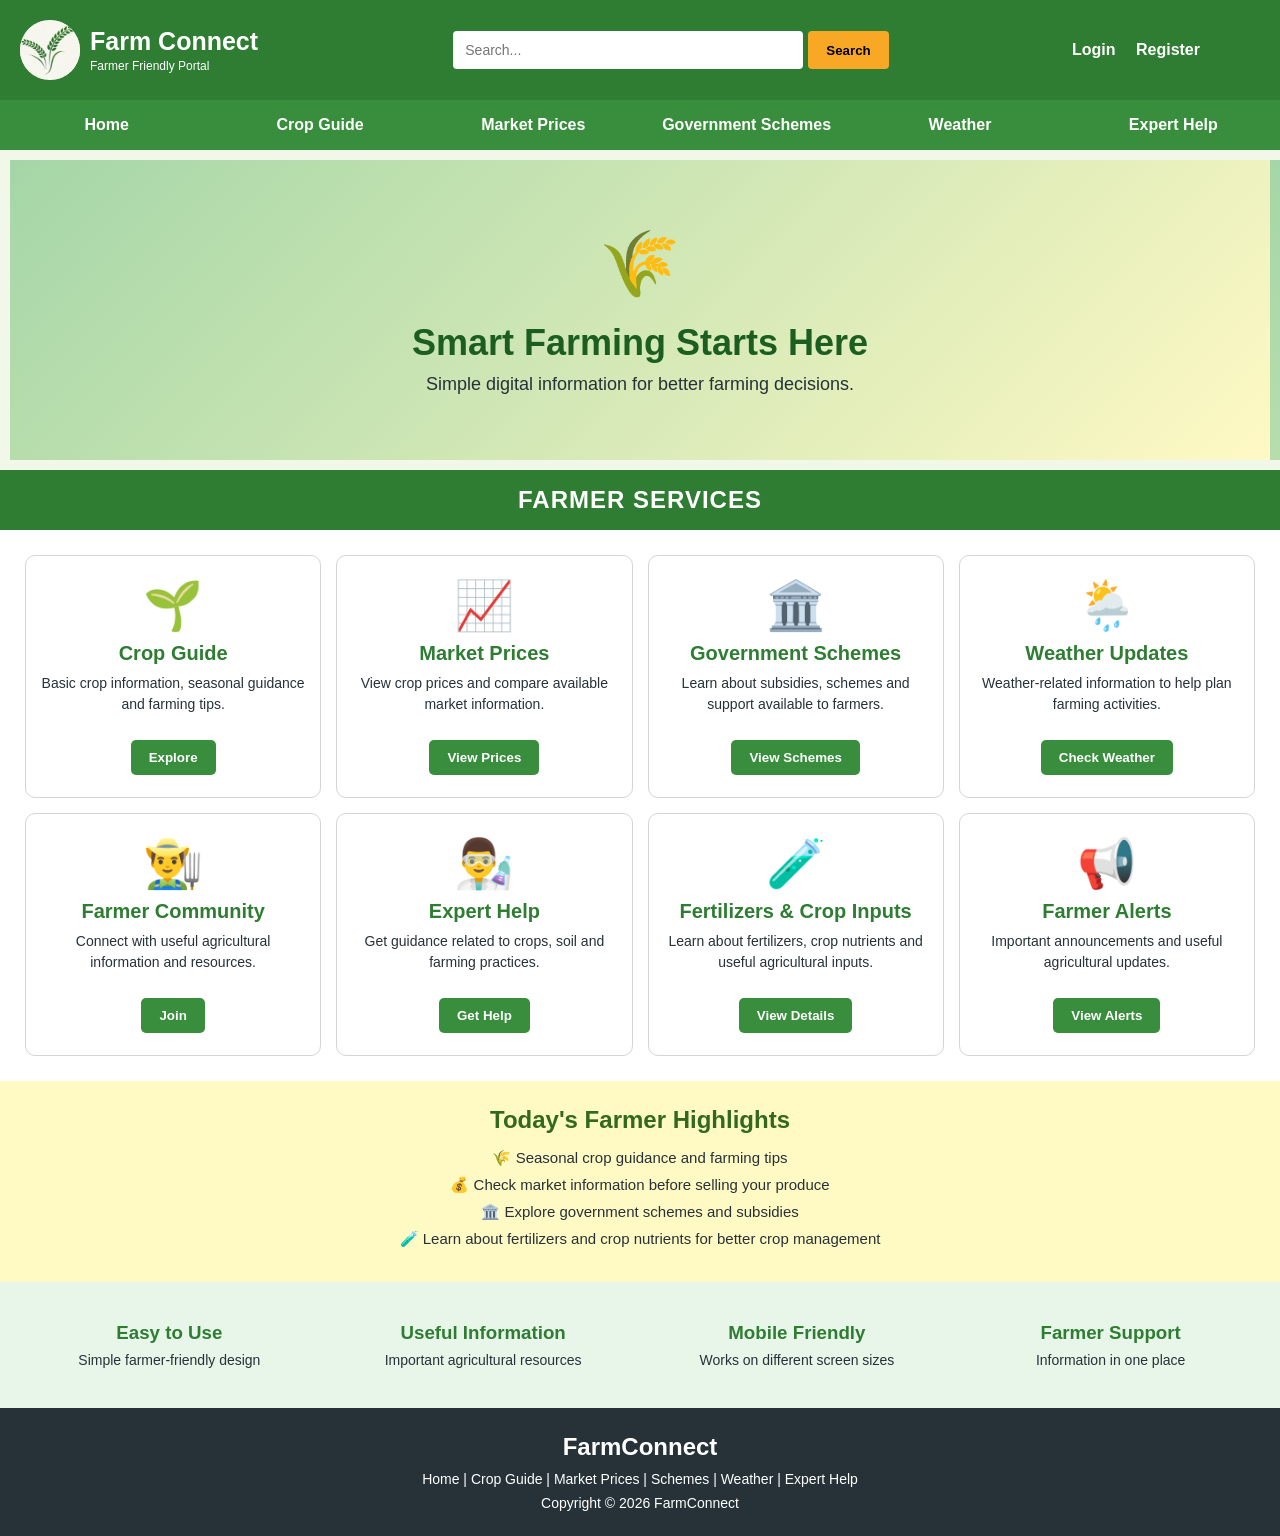
<file: index.html>
<!DOCTYPE html>

<html lang="en">

<head>
    <meta charset="UTF-8">
    <meta name="viewport" content="width=device-width, initial-scale=1.0">

    <title>Farm Connect</title>

    <link rel="stylesheet" href="style.css">
</head>

<body>

    <div class="container">

        <!-- HEADER -->
        <header class="header">

            <div class="logo">

                <img src="logo.jpeg" alt="Farm Connect Logo">

                <div>
                    <h2>Farm Connect</h2>
                    <small>Farmer Friendly Portal</small>
                </div>

            </div>


            <div class="search">

                <input
                    type="text"
                    id="searchInput"
                    placeholder="Search..."
                >

                <button id="searchBtn">
                    Search
                </button>

            </div>


            <div class="account">

                <a href="login.html">
                    Login
                </a>

                <a href="register.html">
                    Register
                </a>

            </div>

        </header>


        <!-- CATEGORY MENU -->

        <nav class="categories">

            <div onclick="window.location.href='index.html'">
                Home
            </div>

            <div onclick="window.location.href='crop-guide.html'">
                Crop Guide
            </div>

            <div onclick="window.location.href='market-prices.html'">
                Market Prices
            </div>

            <div onclick="window.location.href='government-schemes.html'">
                Government Schemes
            </div>

            <div onclick="window.location.href='weather.html'">
                Weather
            </div>

            <div onclick="window.location.href='expert-help.html'">
                Expert Help
            </div>

        </nav>


        <!-- BANNER -->

        <section class="banner">

            <div class="slider">


                <div class="slide">

                    <div class="slide-icon">
                        🌾
                    </div>

                    <h1>
                        Smart Farming Starts Here
                    </h1>

                    <p>
                        Simple digital information for better farming decisions.
                    </p>

                </div>


                <div class="slide">

                    <div class="slide-icon">
                        💰
                    </div>

                    <h1>
                        Know Today's Market Prices
                    </h1>

                    <p>
                        Check crop prices and make informed selling decisions.
                    </p>

                </div>


                <div class="slide">

                    <div class="slide-icon">
                        📋
                    </div>

                    <h1>
                        Discover Government Schemes
                    </h1>

                    <p>
                        Find useful schemes, subsidies and farmer support information.
                    </p>

                </div>


            </div>

        </section>


        <!-- TITLE -->

        <section class="product-title">

            <h2>
                FARMER SERVICES
            </h2>

        </section>


        <!-- SERVICE CARDS -->

        <section class="products">


            <!-- CROP GUIDE -->

            <div class="product">

                <div class="card-icon">
                    🌱
                </div>

                <h3>
                    Crop Guide
                </h3>

                <p>
                    Basic crop information, seasonal guidance and farming tips.
                </p>

                <input
                    type="button"
                    value="Explore"
                    onclick="window.location.href='crop-guide.html'"
                >

            </div>


            <!-- MARKET PRICES -->

            <div class="product">

                <div class="card-icon">
                    📈
                </div>

                <h3>
                    Market Prices
                </h3>

                <p>
                    View crop prices and compare available market information.
                </p>

                <input
                    type="button"
                    value="View Prices"
                    onclick="window.location.href='market-prices.html'"
                >

            </div>


            <!-- GOVERNMENT SCHEMES -->

            <div class="product">

                <div class="card-icon">
                    🏛️
                </div>

                <h3>
                    Government Schemes
                </h3>

                <p>
                    Learn about subsidies, schemes and support available to farmers.
                </p>

                <input
                    type="button"
                    value="View Schemes"
                    onclick="window.location.href='government-schemes.html'"
                >

            </div>


            <!-- WEATHER -->

            <div class="product">

                <div class="card-icon">
                    🌦️
                </div>

                <h3>
                    Weather Updates
                </h3>

                <p>
                    Weather-related information to help plan farming activities.
                </p>

                <input
                    type="button"
                    value="Check Weather"
                    onclick="window.location.href='weather.html'"
                >

            </div>


            <!-- FARMER COMMUNITY -->

            <div class="product">

                <div class="card-icon">
                    👨‍🌾
                </div>

                <h3>
                    Farmer Community
                </h3>

                <p>
                    Connect with useful agricultural information and resources.
                </p>

                <input
                    type="button"
                    value="Join"
                    onclick="window.location.href='farmer-community.html'"
                >

            </div>


            <!-- EXPERT HELP -->

            <div class="product">

                <div class="card-icon">
                    👨‍🔬
                </div>

                <h3>
                    Expert Help
                </h3>

                <p>
                    Get guidance related to crops, soil and farming practices.
                </p>

                <input
                    type="button"
                    value="Get Help"
                    onclick="window.location.href='expert-help.html'"
                >

            </div>


            <!-- FERTILIZERS & CROP INPUTS -->

            <div class="product">

                <div class="card-icon">
                    🧪
                </div>

                <h3>
                    Fertilizers & Crop Inputs
                </h3>

                <p>
                    Learn about fertilizers, crop nutrients and useful agricultural inputs.
                </p>

                <input
                    type="button"
                    value="View Details"
                    onclick="window.location.href='fertilizers.html'"
                >

            </div>


            <!-- FARMER ALERTS -->

            <div class="product">

                <div class="card-icon">
                    📢
                </div>

                <h3>
                    Farmer Alerts
                </h3>

                <p>
                    Important announcements and useful agricultural updates.
                </p>

                <input
                    type="button"
                    value="View Alerts"
                    onclick="window.location.href='farmer-alerts.html'"
                >

            </div>


        </section>


        <!-- HIGHLIGHTS -->

        <section class="offers">

            <h2>
                Today's Farmer Highlights
            </h2>

            <p>
                🌾 Seasonal crop guidance and farming tips
            </p>

            <p>
                💰 Check market information before selling your produce
            </p>

            <p>
                🏛️ Explore government schemes and subsidies
            </p>

            <p>
                🧪 Learn about fertilizers and crop nutrients for better crop management
            </p>

        </section>


        <!-- SERVICES -->

        <section class="services">

            <div>

                <h3>
                    Easy to Use
                </h3>

                <p>
                    Simple farmer-friendly design
                </p>

            </div>


            <div>

                <h3>
                    Useful Information
                </h3>

                <p>
                    Important agricultural resources
                </p>

            </div>


            <div>

                <h3>
                    Mobile Friendly
                </h3>

                <p>
                    Works on different screen sizes
                </p>

            </div>


            <div>

                <h3>
                    Farmer Support
                </h3>

                <p>
                    Information in one place
                </p>

            </div>

        </section>


        <!-- FOOTER -->

        <footer class="footer">

            <h2>
                FarmConnect
            </h2>

            <p>
                Home | Crop Guide | Market Prices |
                Schemes | Weather | Expert Help
            </p>

            <p>
                Copyright © 2026 FarmConnect
            </p>

        </footer>


    </div>


    <!-- JAVASCRIPT -->

    <script src="script.js?v=2"></script>

</body>

</html>
</file>
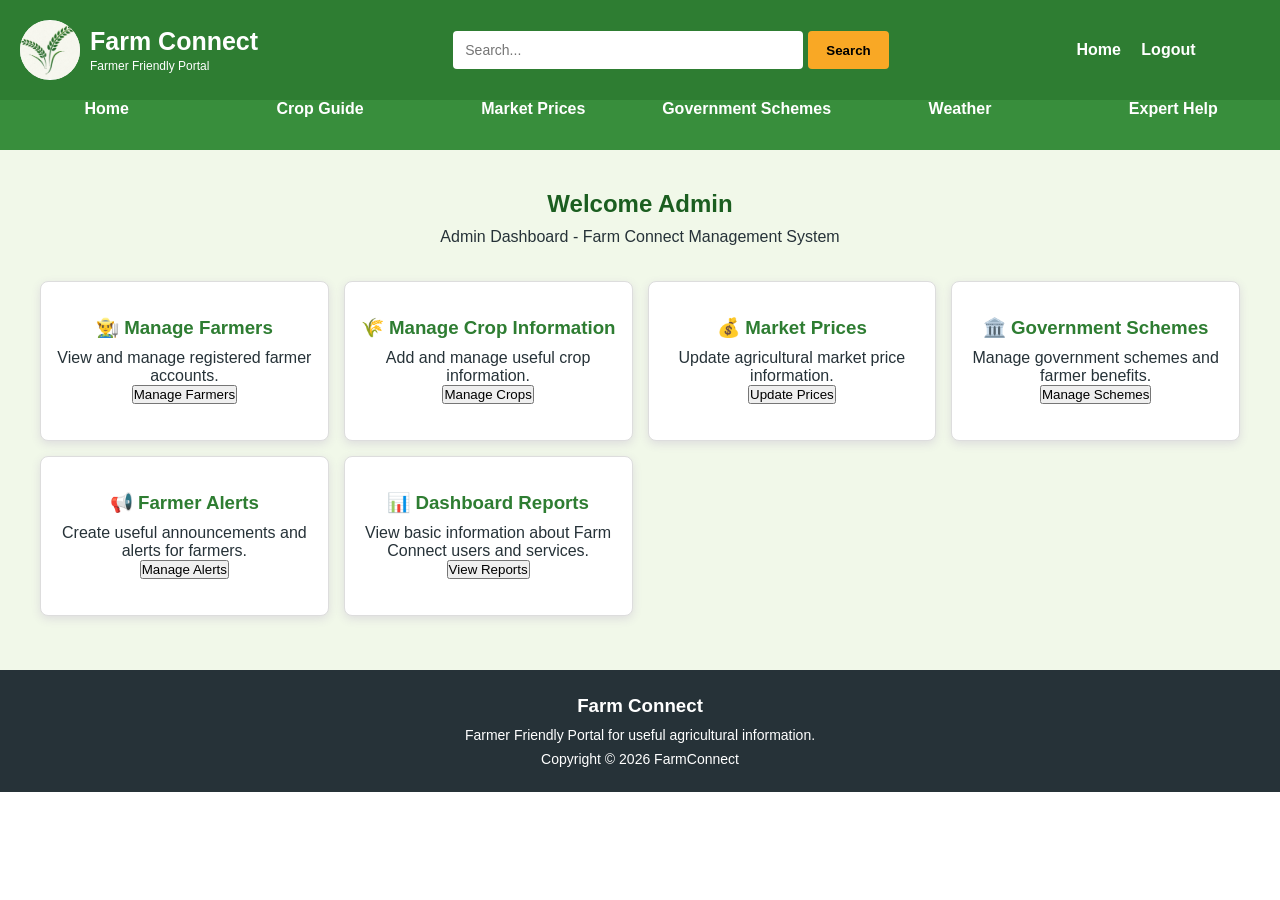
<file: admin.html>
<!DOCTYPE html>
<html lang="en">

<head>
    <meta charset="UTF-8">
    <meta name="viewport" content="width=device-width, initial-scale=1.0">

    <title>Farm Connect - Admin Dashboard</title>

    <link rel="stylesheet" href="style.css">
</head>

<body>

    <div class="container">

        <!-- HEADER -->
        <header class="header">

            <div class="logo">
                <img src="logo.jpeg" alt="Farm Connect Logo">

                <div>
                    <h2>Farm Connect</h2>
                    <small>Farmer Friendly Portal</small>
                </div>
            </div>

            <div class="search">
                <input type="text" id="searchInput" placeholder="Search...">
                <button id="searchBtn">Search</button>
            </div>

            <div class="account">
                <a href="index.html">Home</a>
                <a href="login.html">Logout</a>
            </div>

        </header>


        <!-- CATEGORIES -->
        <nav class="categories">

            <a href="index.html">Home</a>
            <a href="crop-guide.html">Crop Guide</a>
            <a href="market-prices.html">Market Prices</a>
            <a href="government-schemes.html">Government Schemes</a>
            <a href="weather.html">Weather</a>
            <a href="expert-help.html">Expert Help</a>

        </nav>


        <!-- ADMIN DASHBOARD -->
        <section class="dashboard">

            <h1>Welcome Admin</h1>

            <p>
                Admin Dashboard - Farm Connect Management System
            </p>


            <div class="dashboard-grid">

                <div class="dashboard-card">
                    <h3>👨‍🌾 Manage Farmers</h3>

                    <p>
                        View and manage registered farmer accounts.
                    </p>

                    <button onclick="alert('Farmer Management selected')">
                        Manage Farmers
                    </button>
                </div>


                <div class="dashboard-card">
                    <h3>🌾 Manage Crop Information</h3>

                    <p>
                        Add and manage useful crop information.
                    </p>

                    <button onclick="alert('Crop Information selected')">
                        Manage Crops
                    </button>
                </div>


                <div class="dashboard-card">
                    <h3>💰 Market Prices</h3>

                    <p>
                        Update agricultural market price information.
                    </p>

                    <button onclick="alert('Market Prices selected')">
                        Update Prices
                    </button>
                </div>


                <div class="dashboard-card">
                    <h3>🏛️ Government Schemes</h3>

                    <p>
                        Manage government schemes and farmer benefits.
                    </p>

                    <button onclick="alert('Government Schemes selected')">
                        Manage Schemes
                    </button>
                </div>


                <div class="dashboard-card">
                    <h3>📢 Farmer Alerts</h3>

                    <p>
                        Create useful announcements and alerts for farmers.
                    </p>

                    <button onclick="alert('Farmer Alerts selected')">
                        Manage Alerts
                    </button>
                </div>


                <div class="dashboard-card">
                    <h3>📊 Dashboard Reports</h3>

                    <p>
                        View basic information about Farm Connect users
                        and services.
                    </p>

                    <button onclick="alert('Reports selected')">
                        View Reports
                    </button>
                </div>

            </div>

        </section>


        <!-- FOOTER -->
        <footer class="footer">

            <h3>Farm Connect</h3>

            <p>
                Farmer Friendly Portal for useful agricultural information.
            </p>

            <p>
                Copyright © 2026 FarmConnect
            </p>

        </footer>

    </div>


    <!-- JAVASCRIPT -->
    <script src="script.js"></script>

</body>

</html>
</file>
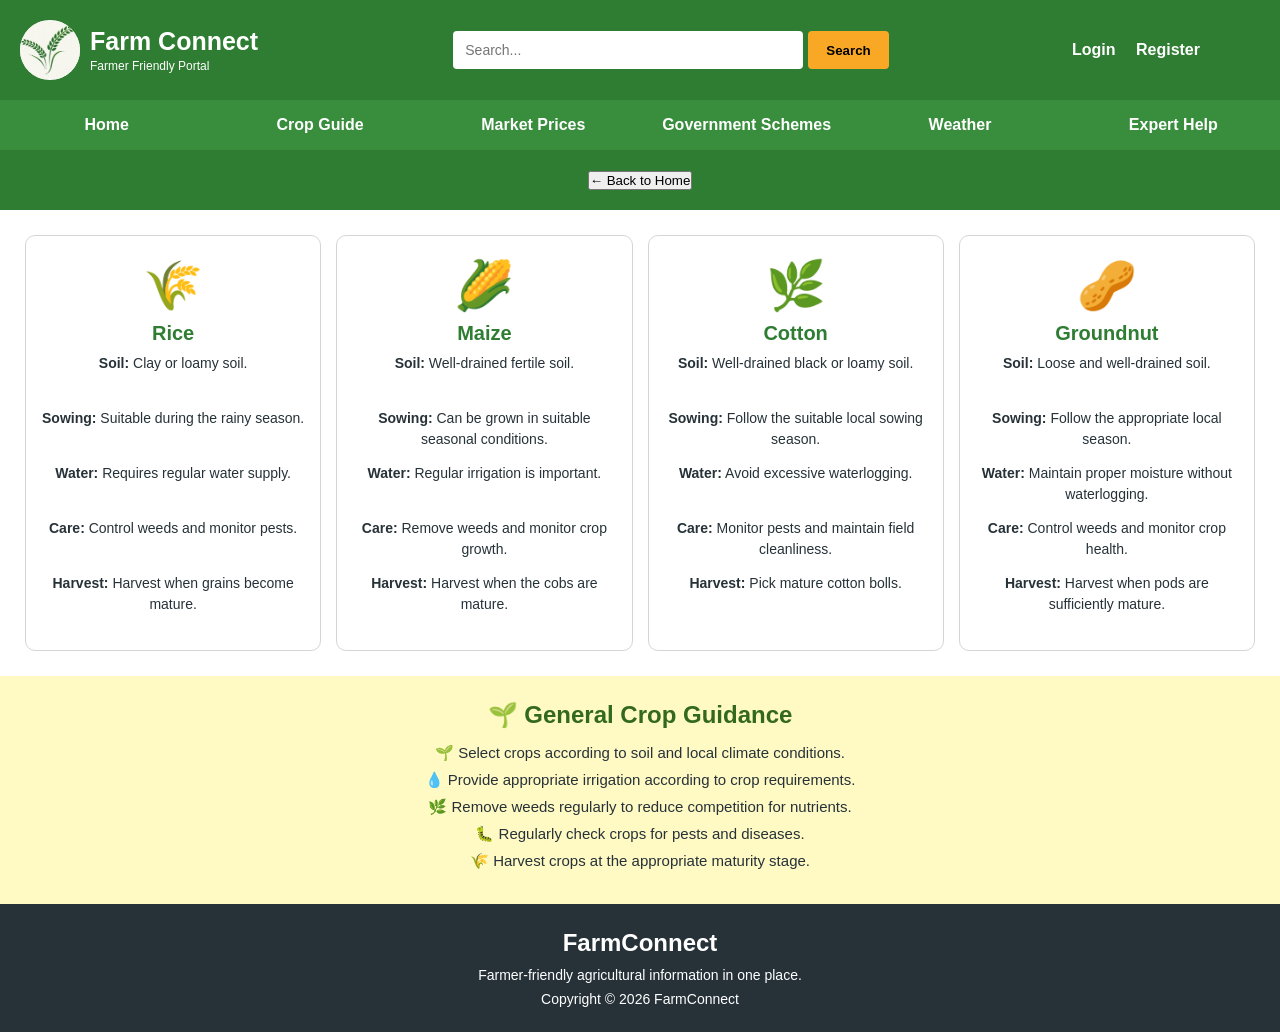
<file: crop-guide.html>
<!DOCTYPE html>
<html lang="en">

<head>

    <meta charset="UTF-8">

    <meta name="viewport" content="width=device-width, initial-scale=1.0">

    <title>Farm Connect - Crop Guide</title>

    <link rel="stylesheet" href="style.css">

</head>

<body>

<div class="container">


    <!-- HEADER -->

    <header class="header">

        <div class="logo">

            <img src="logo.jpeg" alt="Farm Connect Logo">

            <div>

                <h2>Farm Connect</h2>

                <small>Farmer Friendly Portal</small>

            </div>

        </div>


        <div class="search">

            <input
                type="text"
                id="searchInput"
                placeholder="Search..."
            >

            <button id="searchBtn">
                Search
            </button>

        </div>


        <div class="account">

            <a href="login.html">
                Login
            </a>

            <a href="register.html">
                Register
            </a>

        </div>

    </header>


    <!-- MENU -->

    <nav class="categories">

        <div onclick="window.location.href='index.html'">
            Home
        </div>

        <div onclick="window.location.href='crop-guide.html'">
            Crop Guide
        </div>

        <div onclick="window.location.href='market-prices.html'">
            Market Prices
        </div>

        <div onclick="window.location.href='government-schemes.html'">
            Government Schemes
        </div>

        <div onclick="window.location.href='weather.html'">
            Weather
        </div>

        <div onclick="window.location.href='expert-help.html'">
            Expert Help
        </div>

    </nav>


    <!-- PAGE TITLE -->

    <section class="product-title">

        <h2>
            🌱 CROP GUIDE
        </h2>

        <p>
            Useful crop information and basic farming guidance
        </p>

    </section>


    <!-- CROP INFORMATION -->

    <section class="products">


        <!-- RICE -->

        <div class="product">

            <div class="card-icon">
                🌾
            </div>

            <h3>
                Rice
            </h3>

            <p>
                <b>Soil:</b> Clay or loamy soil.
            </p>

            <p>
                <b>Sowing:</b> Suitable during the rainy season.
            </p>

            <p>
                <b>Water:</b> Requires regular water supply.
            </p>

            <p>
                <b>Care:</b> Control weeds and monitor pests.
            </p>

            <p>
                <b>Harvest:</b> Harvest when grains become mature.
            </p>

        </div>


        <!-- MAIZE -->

        <div class="product">

            <div class="card-icon">
                🌽
            </div>

            <h3>
                Maize
            </h3>

            <p>
                <b>Soil:</b> Well-drained fertile soil.
            </p>

            <p>
                <b>Sowing:</b> Can be grown in suitable seasonal conditions.
            </p>

            <p>
                <b>Water:</b> Regular irrigation is important.
            </p>

            <p>
                <b>Care:</b> Remove weeds and monitor crop growth.
            </p>

            <p>
                <b>Harvest:</b> Harvest when the cobs are mature.
            </p>

        </div>


        <!-- COTTON -->

        <div class="product">

            <div class="card-icon">
                🌿
            </div>

            <h3>
                Cotton
            </h3>

            <p>
                <b>Soil:</b> Well-drained black or loamy soil.
            </p>

            <p>
                <b>Sowing:</b> Follow the suitable local sowing season.
            </p>

            <p>
                <b>Water:</b> Avoid excessive waterlogging.
            </p>

            <p>
                <b>Care:</b> Monitor pests and maintain field cleanliness.
            </p>

            <p>
                <b>Harvest:</b> Pick mature cotton bolls.
            </p>

        </div>


        <!-- GROUNDNUT -->

        <div class="product">

            <div class="card-icon">
                🥜
            </div>

            <h3>
                Groundnut
            </h3>

            <p>
                <b>Soil:</b> Loose and well-drained soil.
            </p>

            <p>
                <b>Sowing:</b> Follow the appropriate local season.
            </p>

            <p>
                <b>Water:</b> Maintain proper moisture without waterlogging.
            </p>

            <p>
                <b>Care:</b> Control weeds and monitor crop health.
            </p>

            <p>
                <b>Harvest:</b> Harvest when pods are sufficiently mature.
            </p>

        </div>


    </section>


    <!-- GENERAL GUIDANCE -->

    <section class="offers">

        <h2>
            🌱 General Crop Guidance
        </h2>

        <p>
            🌱 Select crops according to soil and local climate conditions.
        </p>

        <p>
            💧 Provide appropriate irrigation according to crop requirements.
        </p>

        <p>
            🌿 Remove weeds regularly to reduce competition for nutrients.
        </p>

        <p>
            🐛 Regularly check crops for pests and diseases.
        </p>

        <p>
            🌾 Harvest crops at the appropriate maturity stage.
        </p>

    </section>


    <!-- BACK BUTTON -->

    <section class="product-title">

        <input
            type="button"
            value="← Back to Home"
            onclick="window.location.href='index.html'"
        >

    </section>


    <!-- FOOTER -->

    <footer class="footer">

        <h2>
            FarmConnect
        </h2>

        <p>
            Farmer-friendly agricultural information in one place.
        </p>

        <p>
            Copyright © 2026 FarmConnect
        </p>

    </footer>


</div>


<script src="script.js?v=2"></script>

</body>

</html>
</file>
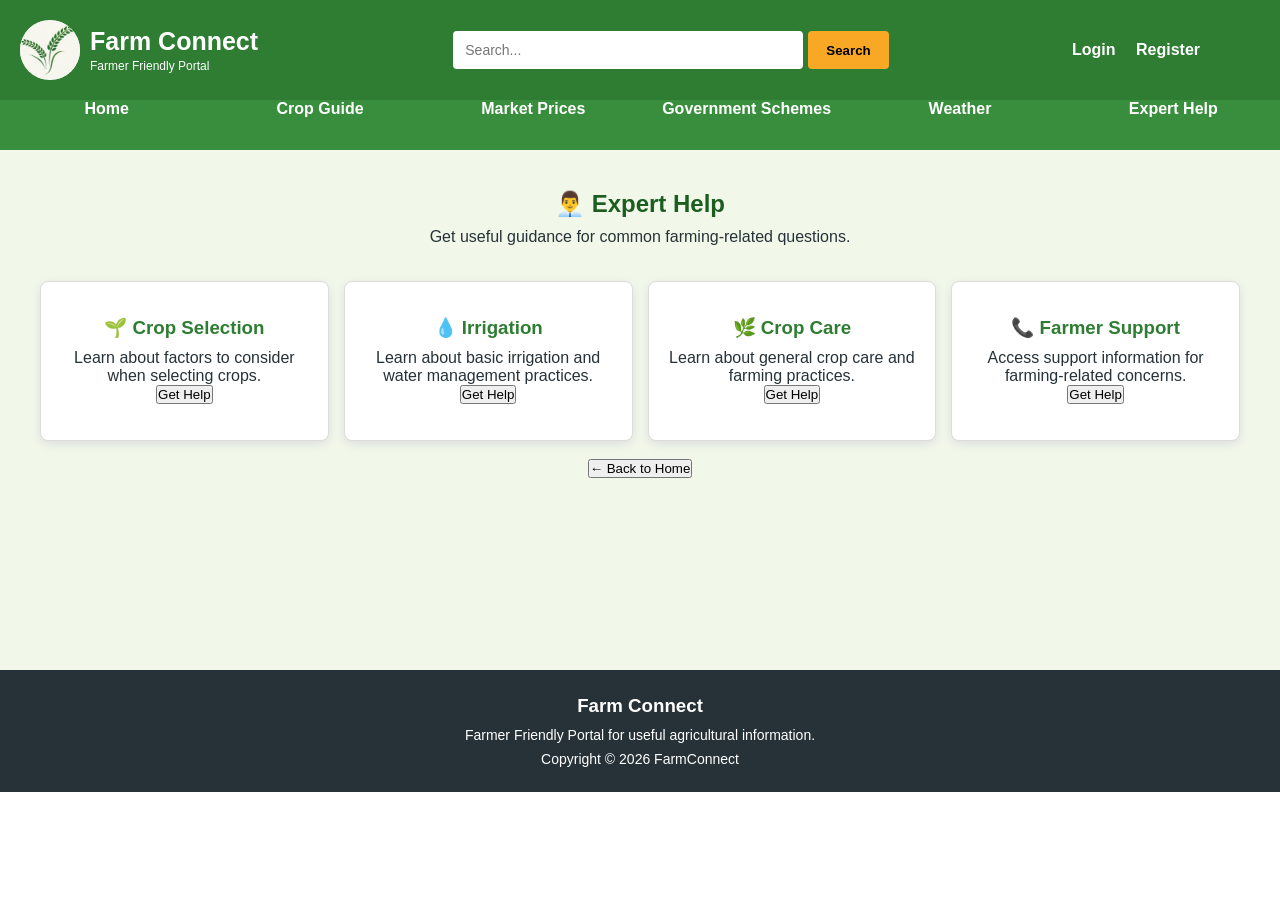
<file: expert-help.html>
<!DOCTYPE html>
<html lang="en">

<head>
    <meta charset="UTF-8">
    <meta name="viewport" content="width=device-width, initial-scale=1.0">

    <title>Farm Connect - Expert Help</title>

    <link rel="stylesheet" href="style.css">
</head>

<body>

    <div class="container">

        <header class="header">

            <div class="logo">
                <img src="logo.jpeg" alt="Farm Connect Logo">

                <div>
                    <h2>Farm Connect</h2>
                    <small>Farmer Friendly Portal</small>
                </div>
            </div>

            <div class="search">
                <input type="text" id="searchInput" placeholder="Search...">
                <button id="searchBtn">Search</button>
            </div>

            <div class="account">
                <a href="login.html">Login</a>
                <a href="register.html">Register</a>
            </div>

        </header>


        <nav class="categories">

            <a href="index.html">Home</a>
            <a href="crop-guide.html">Crop Guide</a>
            <a href="market-prices.html">Market Prices</a>
            <a href="government-schemes.html">Government Schemes</a>
            <a href="weather.html">Weather</a>
            <a href="expert-help.html">Expert Help</a>

        </nav>


        <section class="dashboard">

            <h1>👨‍💼 Expert Help</h1>

            <p>
                Get useful guidance for common farming-related questions.
            </p>


            <div class="dashboard-grid">

                <div class="dashboard-card">
                    <h3>🌱 Crop Selection</h3>

                    <p>
                        Learn about factors to consider when selecting
                        crops.
                    </p>

                    <button onclick="alert('Crop Selection Help selected')">
                        Get Help
                    </button>
                </div>


                <div class="dashboard-card">
                    <h3>💧 Irrigation</h3>

                    <p>
                        Learn about basic irrigation and water management
                        practices.
                    </p>

                    <button onclick="alert('Irrigation Help selected')">
                        Get Help
                    </button>
                </div>


                <div class="dashboard-card">
                    <h3>🌿 Crop Care</h3>

                    <p>
                        Learn about general crop care and farming
                        practices.
                    </p>

                    <button onclick="alert('Crop Care Help selected')">
                        Get Help
                    </button>
                </div>


                <div class="dashboard-card">
                    <h3>📞 Farmer Support</h3>

                    <p>
                        Access support information for farming-related
                        concerns.
                    </p>

                    <button onclick="alert('Farmer Support selected')">
                        Get Help
                    </button>
                </div>

            </div>


            <br>

            <button onclick="window.location.href='index.html'">
                ← Back to Home
            </button>

        </section>


        <footer class="footer">

            <h3>Farm Connect</h3>

            <p>
                Farmer Friendly Portal for useful agricultural information.
            </p>

            <p>
                Copyright © 2026 FarmConnect
            </p>

        </footer>

    </div>


    <script src="script.js"></script>

</body>

</html>
</file>
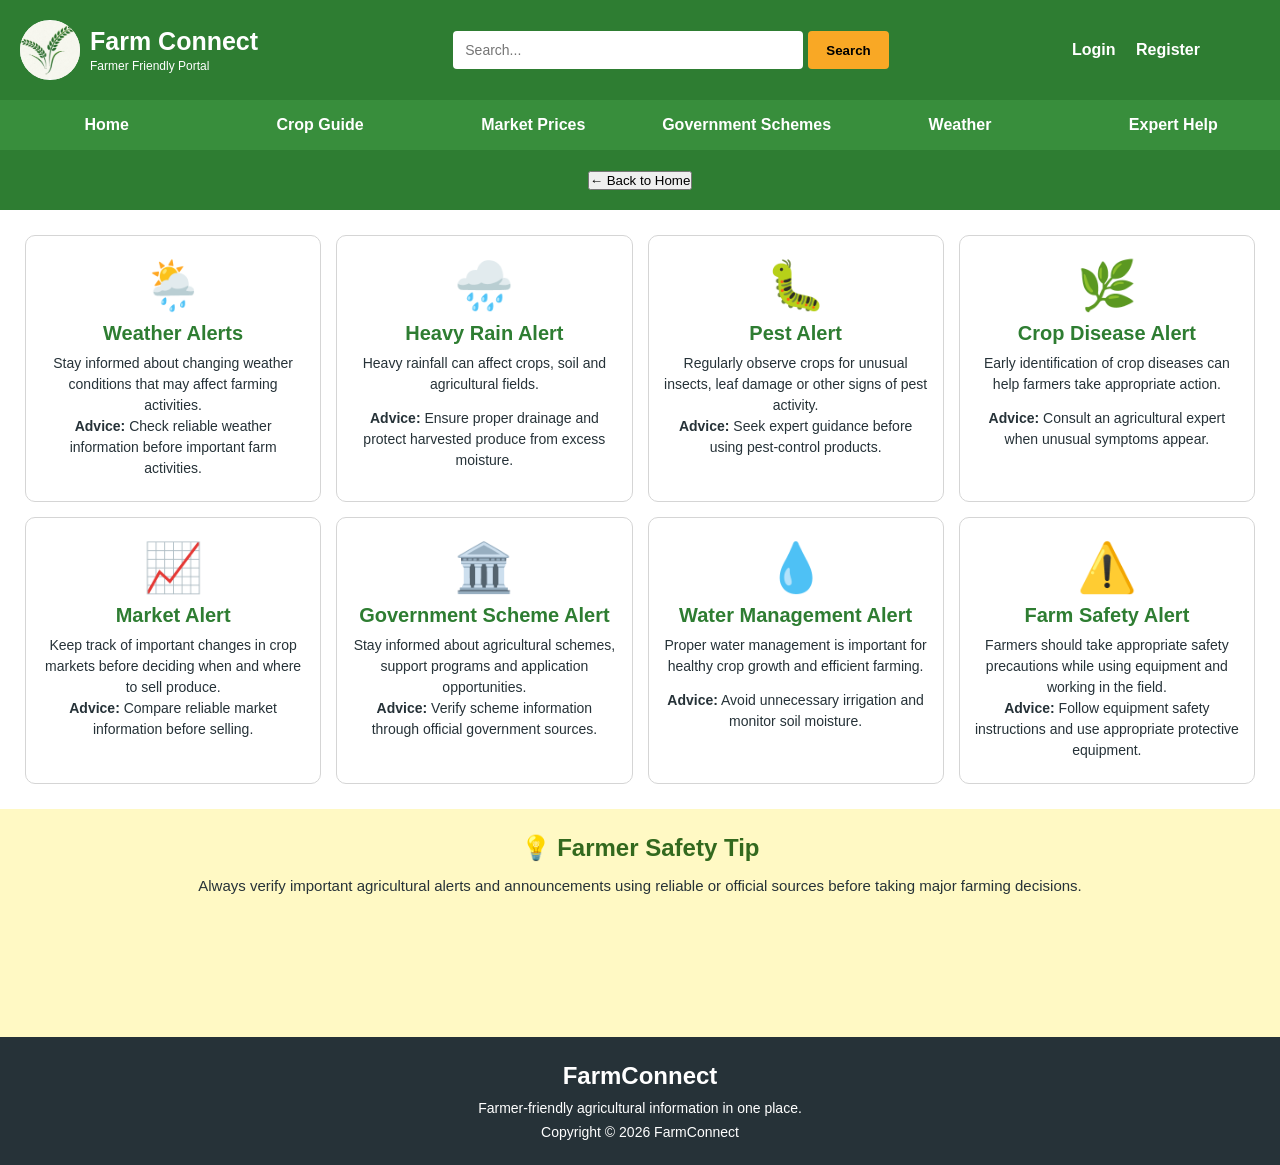
<file: farmer-alerts.html>
<!DOCTYPE html>
<html lang="en">

<head>

    <meta charset="UTF-8">

    <meta name="viewport" content="width=device-width, initial-scale=1.0">

    <title>Farm Connect - Farmer Alerts</title>

    <link rel="stylesheet" href="style.css">

</head>

<body>

<div class="container">


    <!-- HEADER -->

    <header class="header">

        <div class="logo">

            <img src="logo.jpeg" alt="Farm Connect Logo">

            <div>
                <h2>Farm Connect</h2>
                <small>Farmer Friendly Portal</small>
            </div>

        </div>


        <div class="search">

            <input
                type="text"
                id="searchInput"
                placeholder="Search..."
            >

            <button id="searchBtn">
                Search
            </button>

        </div>


        <div class="account">

            <a href="login.html">
                Login
            </a>

            <a href="register.html">
                Register
            </a>

        </div>

    </header>


    <!-- NAVIGATION -->

    <nav class="categories">

        <div onclick="window.location.href='index.html'">
            Home
        </div>

        <div onclick="window.location.href='crop-guide.html'">
            Crop Guide
        </div>

        <div onclick="window.location.href='market-prices.html'">
            Market Prices
        </div>

        <div onclick="window.location.href='government-schemes.html'">
            Government Schemes
        </div>

        <div onclick="window.location.href='weather.html'">
            Weather
        </div>

        <div onclick="window.location.href='expert-help.html'">
            Expert Help
        </div>

    </nav>


    <!-- TITLE -->

    <section class="product-title">

        <h2>📢 FARMER ALERTS</h2>

        <p>
            Important agricultural updates and useful alerts for farmers.
        </p>

    </section>


    <!-- ALERT CARDS -->

    <section class="products">


        <!-- WEATHER ALERT -->

        <div class="product">

            <div class="card-icon">
                🌦️
            </div>

            <h3>
                Weather Alerts
            </h3>

            <p>
                Stay informed about changing weather conditions
                that may affect farming activities.
            </p>

            <p>
                <b>Advice:</b> Check reliable weather information
                before important farm activities.
            </p>

        </div>


        <!-- HEAVY RAIN -->

        <div class="product">

            <div class="card-icon">
                🌧️
            </div>

            <h3>
                Heavy Rain Alert
            </h3>

            <p>
                Heavy rainfall can affect crops, soil and
                agricultural fields.
            </p>

            <p>
                <b>Advice:</b> Ensure proper drainage and protect
                harvested produce from excess moisture.
            </p>

        </div>


        <!-- PEST ALERT -->

        <div class="product">

            <div class="card-icon">
                🐛
            </div>

            <h3>
                Pest Alert
            </h3>

            <p>
                Regularly observe crops for unusual insects,
                leaf damage or other signs of pest activity.
            </p>

            <p>
                <b>Advice:</b> Seek expert guidance before
                using pest-control products.
            </p>

        </div>


        <!-- DISEASE ALERT -->

        <div class="product">

            <div class="card-icon">
                🌿
            </div>

            <h3>
                Crop Disease Alert
            </h3>

            <p>
                Early identification of crop diseases can help
                farmers take appropriate action.
            </p>

            <p>
                <b>Advice:</b> Consult an agricultural expert
                when unusual symptoms appear.
            </p>

        </div>


        <!-- MARKET ALERT -->

        <div class="product">

            <div class="card-icon">
                📈
            </div>

            <h3>
                Market Alert
            </h3>

            <p>
                Keep track of important changes in crop markets
                before deciding when and where to sell produce.
            </p>

            <p>
                <b>Advice:</b> Compare reliable market information
                before selling.
            </p>

        </div>


        <!-- SCHEME ALERT -->

        <div class="product">

            <div class="card-icon">
                🏛️
            </div>

            <h3>
                Government Scheme Alert
            </h3>

            <p>
                Stay informed about agricultural schemes,
                support programs and application opportunities.
            </p>

            <p>
                <b>Advice:</b> Verify scheme information through
                official government sources.
            </p>

        </div>


        <!-- WATER ALERT -->

        <div class="product">

            <div class="card-icon">
                💧
            </div>

            <h3>
                Water Management Alert
            </h3>

            <p>
                Proper water management is important for healthy
                crop growth and efficient farming.
            </p>

            <p>
                <b>Advice:</b> Avoid unnecessary irrigation and
                monitor soil moisture.
            </p>

        </div>


        <!-- FARM SAFETY -->

        <div class="product">

            <div class="card-icon">
                ⚠️
            </div>

            <h3>
                Farm Safety Alert
            </h3>

            <p>
                Farmers should take appropriate safety precautions
                while using equipment and working in the field.
            </p>

            <p>
                <b>Advice:</b> Follow equipment safety instructions
                and use appropriate protective equipment.
            </p>

        </div>


    </section>


    <!-- IMPORTANT ALERTS -->

    <section class="offers">

        <h2>
            📢 Important Farmer Alerts
        </h2>

        <p>
            🌦️ Check reliable weather information before field activities.
        </p>

        <p>
            🐛 Monitor crops regularly for pests and diseases.
        </p>

        <p>
            💧 Manage irrigation carefully according to crop needs.
        </p>

        <p>
            📈 Check reliable market information before selling produce.
        </p>

        <p>
            🏛️ Verify government scheme information through official sources.
        </p>

    </section>


    <!-- ALERT TIP -->

    <section class="offers">

        <h2>
            💡 Farmer Safety Tip
        </h2>

        <p>
            Always verify important agricultural alerts and
            announcements using reliable or official sources
            before taking major farming decisions.
        </p>

    </section>


    <!-- BACK BUTTON -->

    <section class="product-title">

        <input
            type="button"
            value="← Back to Home"
            onclick="window.location.href='index.html'"
        >

    </section>


    <!-- FOOTER -->

    <footer class="footer">

        <h2>
            FarmConnect
        </h2>

        <p>
            Farmer-friendly agricultural information in one place.
        </p>

        <p>
            Copyright © 2026 FarmConnect
        </p>

    </footer>


</div>


<script src="script.js?v=2"></script>

</body>

</html>
</file>
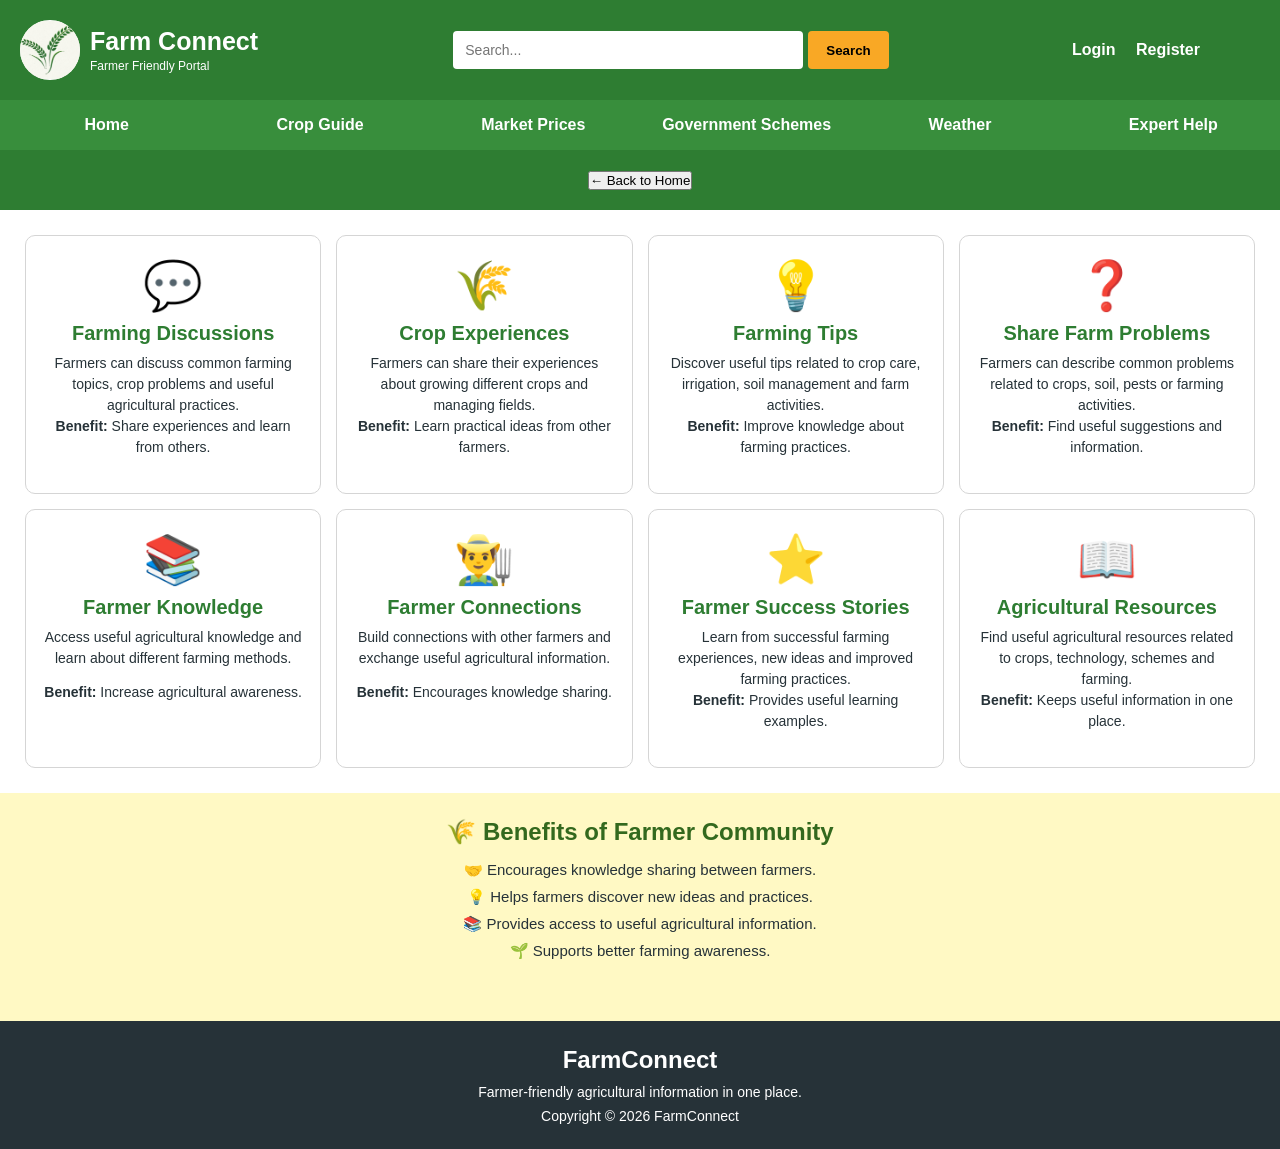
<file: farmer-community.html>
<!DOCTYPE html>
<html lang="en">

<head>

    <meta charset="UTF-8">

    <meta name="viewport" content="width=device-width, initial-scale=1.0">

    <title>Farm Connect - Farmer Community</title>

    <link rel="stylesheet" href="style.css">

</head>

<body>

<div class="container">


    <!-- HEADER -->

    <header class="header">

        <div class="logo">

            <img src="logo.jpeg" alt="Farm Connect Logo">

            <div>
                <h2>Farm Connect</h2>
                <small>Farmer Friendly Portal</small>
            </div>

        </div>


        <div class="search">

            <input
                type="text"
                id="searchInput"
                placeholder="Search..."
            >

            <button id="searchBtn">
                Search
            </button>

        </div>


        <div class="account">

            <a href="login.html">
                Login
            </a>

            <a href="register.html">
                Register
            </a>

        </div>

    </header>


    <!-- NAVIGATION -->

    <nav class="categories">

        <div onclick="window.location.href='index.html'">
            Home
        </div>

        <div onclick="window.location.href='crop-guide.html'">
            Crop Guide
        </div>

        <div onclick="window.location.href='market-prices.html'">
            Market Prices
        </div>

        <div onclick="window.location.href='government-schemes.html'">
            Government Schemes
        </div>

        <div onclick="window.location.href='weather.html'">
            Weather
        </div>

        <div onclick="window.location.href='expert-help.html'">
            Expert Help
        </div>

    </nav>


    <!-- TITLE -->

    <section class="product-title">

        <h2>👨‍🌾 FARMER COMMUNITY</h2>

        <p>
            Connect with agricultural knowledge and share useful farming experiences.
        </p>

    </section>


    <!-- COMMUNITY CARDS -->

    <section class="products">


        <!-- FARMING DISCUSSIONS -->

        <div class="product">

            <div class="card-icon">
                💬
            </div>

            <h3>
                Farming Discussions
            </h3>

            <p>
                Farmers can discuss common farming topics,
                crop problems and useful agricultural practices.
            </p>

            <p>
                <b>Benefit:</b> Share experiences and learn from others.
            </p>

        </div>


        <!-- CROP EXPERIENCES -->

        <div class="product">

            <div class="card-icon">
                🌾
            </div>

            <h3>
                Crop Experiences
            </h3>

            <p>
                Farmers can share their experiences about
                growing different crops and managing fields.
            </p>

            <p>
                <b>Benefit:</b> Learn practical ideas from other farmers.
            </p>

        </div>


        <!-- FARMING TIPS -->

        <div class="product">

            <div class="card-icon">
                💡
            </div>

            <h3>
                Farming Tips
            </h3>

            <p>
                Discover useful tips related to crop care,
                irrigation, soil management and farm activities.
            </p>

            <p>
                <b>Benefit:</b> Improve knowledge about farming practices.
            </p>

        </div>


        <!-- PROBLEM SHARING -->

        <div class="product">

            <div class="card-icon">
                ❓
            </div>

            <h3>
                Share Farm Problems
            </h3>

            <p>
                Farmers can describe common problems related
                to crops, soil, pests or farming activities.
            </p>

            <p>
                <b>Benefit:</b> Find useful suggestions and information.
            </p>

        </div>


        <!-- FARMER KNOWLEDGE -->

        <div class="product">

            <div class="card-icon">
                📚
            </div>

            <h3>
                Farmer Knowledge
            </h3>

            <p>
                Access useful agricultural knowledge and
                learn about different farming methods.
            </p>

            <p>
                <b>Benefit:</b> Increase agricultural awareness.
            </p>

        </div>


        <!-- LOCAL FARMERS -->

        <div class="product">

            <div class="card-icon">
                👨‍🌾
            </div>

            <h3>
                Farmer Connections
            </h3>

            <p>
                Build connections with other farmers and
                exchange useful agricultural information.
            </p>

            <p>
                <b>Benefit:</b> Encourages knowledge sharing.
            </p>

        </div>


        <!-- SUCCESS STORIES -->

        <div class="product">

            <div class="card-icon">
                ⭐
            </div>

            <h3>
                Farmer Success Stories
            </h3>

            <p>
                Learn from successful farming experiences,
                new ideas and improved farming practices.
            </p>

            <p>
                <b>Benefit:</b> Provides useful learning examples.
            </p>

        </div>


        <!-- AGRICULTURAL RESOURCES -->

        <div class="product">

            <div class="card-icon">
                📖
            </div>

            <h3>
                Agricultural Resources
            </h3>

            <p>
                Find useful agricultural resources related to
                crops, technology, schemes and farming.
            </p>

            <p>
                <b>Benefit:</b> Keeps useful information in one place.
            </p>

        </div>


    </section>


    <!-- COMMUNITY GUIDELINES -->

    <section class="offers">

        <h2>
            🤝 Community Guidelines
        </h2>

        <p>
            🌱 Share useful and respectful agricultural information.
        </p>

        <p>
            💬 Discuss farming problems and experiences politely.
        </p>

        <p>
            📚 Share reliable information whenever possible.
        </p>

        <p>
            👨‍🌾 Respect the experiences and opinions of other farmers.
        </p>

        <p>
            ⚠️ For serious crop or disease problems, consult a qualified agricultural expert.
        </p>

    </section>


    <!-- COMMUNITY BENEFITS -->

    <section class="offers">

        <h2>
            🌾 Benefits of Farmer Community
        </h2>

        <p>
            🤝 Encourages knowledge sharing between farmers.
        </p>

        <p>
            💡 Helps farmers discover new ideas and practices.
        </p>

        <p>
            📚 Provides access to useful agricultural information.
        </p>

        <p>
            🌱 Supports better farming awareness.
        </p>

    </section>


    <!-- BACK BUTTON -->

    <section class="product-title">

        <input
            type="button"
            value="← Back to Home"
            onclick="window.location.href='index.html'"
        >

    </section>


    <!-- FOOTER -->

    <footer class="footer">

        <h2>
            FarmConnect
        </h2>

        <p>
            Farmer-friendly agricultural information in one place.
        </p>

        <p>
            Copyright © 2026 FarmConnect
        </p>

    </footer>


</div>


<script src="script.js?v=2"></script>

</body>

</html>
</file>
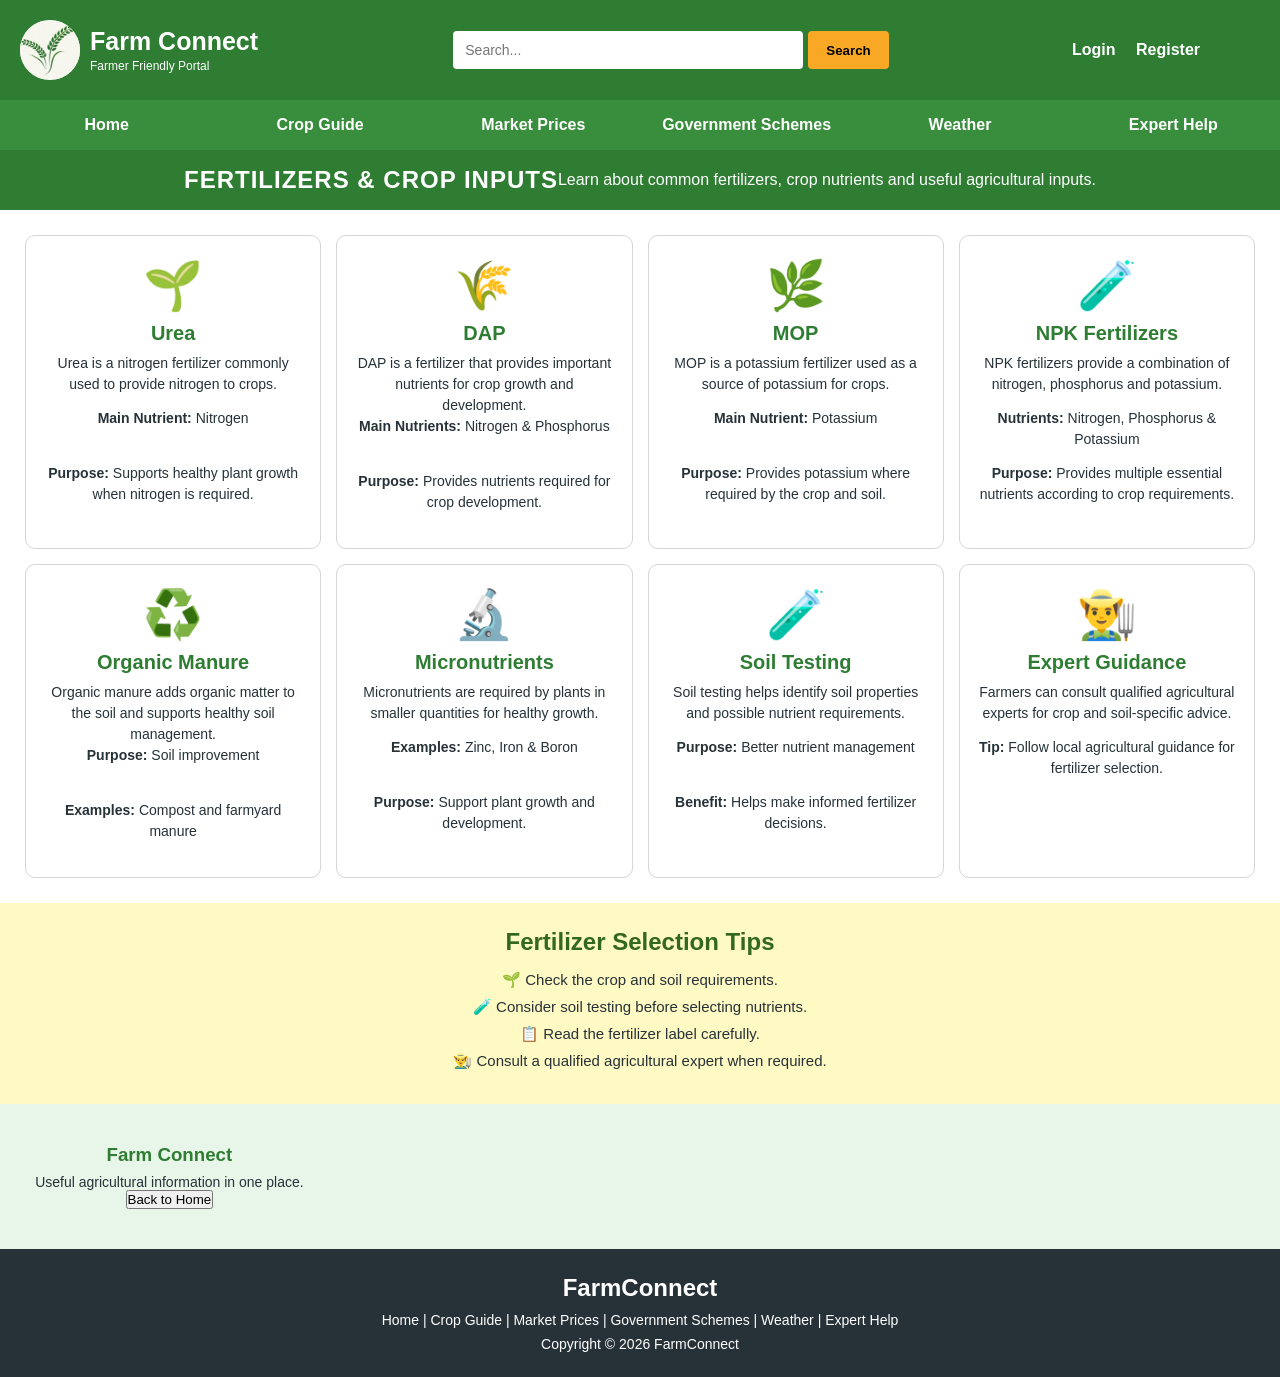
<file: fertilizers.html>
<!DOCTYPE html>
<html lang="en">

<head>
    <meta charset="UTF-8">
    <meta name="viewport" content="width=device-width, initial-scale=1.0">

    <title>Farm Connect - Fertilizers & Crop Inputs</title>

    <link rel="stylesheet" href="style.css">
</head>

<body>

<div class="container">

    <!-- HEADER -->
    <header class="header">

        <div class="logo">
            <img src="logo.jpeg" alt="Farm Connect Logo">

            <div>
                <h2>Farm Connect</h2>
                <small>Farmer Friendly Portal</small>
            </div>
        </div>

        <div class="search">
            <input type="text" id="searchInput" placeholder="Search...">
            <button id="searchBtn">Search</button>
        </div>

        <div class="account">
            <a href="login.html">Login</a>
            <a href="register.html">Register</a>
        </div>

    </header>


    <!-- CATEGORY MENU -->
    <nav class="categories">

        <div onclick="window.location.href='index.html'">
            Home
        </div>

        <div onclick="window.location.href='crop-guide.html'">
            Crop Guide
        </div>

        <div onclick="window.location.href='market-prices.html'">
            Market Prices
        </div>

        <div onclick="window.location.href='government-schemes.html'">
            Government Schemes
        </div>

        <div onclick="window.location.href='weather.html'">
            Weather
        </div>

        <div onclick="window.location.href='expert-help.html'">
            Expert Help
        </div>

    </nav>


    <!-- TITLE -->
    <section class="product-title">

        <h2>FERTILIZERS & CROP INPUTS</h2>

        <p>
            Learn about common fertilizers, crop nutrients and useful
            agricultural inputs.
        </p>

    </section>


    <!-- FERTILIZER INFORMATION -->
    <section class="products">

        <!-- UREA -->
        <div class="product">

            <div class="card-icon">🌱</div>

            <h3>Urea</h3>

            <p>
                Urea is a nitrogen fertilizer commonly used
                to provide nitrogen to crops.
            </p>

            <p>
                <b>Main Nutrient:</b> Nitrogen
            </p>

            <p>
                <b>Purpose:</b> Supports healthy plant growth
                when nitrogen is required.
            </p>

        </div>


        <!-- DAP -->
        <div class="product">

            <div class="card-icon">🌾</div>

            <h3>DAP</h3>

            <p>
                DAP is a fertilizer that provides important
                nutrients for crop growth and development.
            </p>

            <p>
                <b>Main Nutrients:</b> Nitrogen & Phosphorus
            </p>

            <p>
                <b>Purpose:</b> Provides nutrients required
                for crop development.
            </p>

        </div>


        <!-- MOP -->
        <div class="product">

            <div class="card-icon">🌿</div>

            <h3>MOP</h3>

            <p>
                MOP is a potassium fertilizer used as a
                source of potassium for crops.
            </p>

            <p>
                <b>Main Nutrient:</b> Potassium
            </p>

            <p>
                <b>Purpose:</b> Provides potassium where
                required by the crop and soil.
            </p>

        </div>


        <!-- NPK -->
        <div class="product">

            <div class="card-icon">🧪</div>

            <h3>NPK Fertilizers</h3>

            <p>
                NPK fertilizers provide a combination of
                nitrogen, phosphorus and potassium.
            </p>

            <p>
                <b>Nutrients:</b> Nitrogen, Phosphorus & Potassium
            </p>

            <p>
                <b>Purpose:</b> Provides multiple essential
                nutrients according to crop requirements.
            </p>

        </div>


        <!-- ORGANIC MANURE -->
        <div class="product">

            <div class="card-icon">♻️</div>

            <h3>Organic Manure</h3>

            <p>
                Organic manure adds organic matter to the soil
                and supports healthy soil management.
            </p>

            <p>
                <b>Purpose:</b> Soil improvement
            </p>

            <p>
                <b>Examples:</b> Compost and farmyard manure
            </p>

        </div>


        <!-- MICRONUTRIENTS -->
        <div class="product">

            <div class="card-icon">🔬</div>

            <h3>Micronutrients</h3>

            <p>
                Micronutrients are required by plants in
                smaller quantities for healthy growth.
            </p>

            <p>
                <b>Examples:</b> Zinc, Iron & Boron
            </p>

            <p>
                <b>Purpose:</b> Support plant growth and
                development.
            </p>

        </div>


        <!-- SOIL TESTING -->
        <div class="product">

            <div class="card-icon">🧪</div>

            <h3>Soil Testing</h3>

            <p>
                Soil testing helps identify soil properties
                and possible nutrient requirements.
            </p>

            <p>
                <b>Purpose:</b> Better nutrient management
            </p>

            <p>
                <b>Benefit:</b> Helps make informed fertilizer
                decisions.
            </p>

        </div>


        <!-- EXPERT GUIDANCE -->
        <div class="product">

            <div class="card-icon">👨‍🌾</div>

            <h3>Expert Guidance</h3>

            <p>
                Farmers can consult qualified agricultural
                experts for crop and soil-specific advice.
            </p>

            <p>
                <b>Tip:</b> Follow local agricultural guidance
                for fertilizer selection.
            </p>

        </div>

    </section>


    <!-- IMPORTANT TIPS -->
    <section class="offers">

        <h2>Fertilizer Selection Tips</h2>

        <p>
            🌱 Check the crop and soil requirements.
        </p>

        <p>
            🧪 Consider soil testing before selecting nutrients.
        </p>

        <p>
            📋 Read the fertilizer label carefully.
        </p>

        <p>
            👨‍🌾 Consult a qualified agricultural expert when required.
        </p>

    </section>


    <!-- BACK TO HOME -->
    <section class="services">

        <div>

            <h3>Farm Connect</h3>

            <p>
                Useful agricultural information in one place.
            </p>

            <input
                type="button"
                value="Back to Home"
                onclick="window.location.href='index.html'"
            >

        </div>

    </section>


    <!-- FOOTER -->
    <footer class="footer">

        <h2>FarmConnect</h2>

        <p>
            Home | Crop Guide | Market Prices |
            Government Schemes | Weather | Expert Help
        </p>

        <p>
            Copyright © 2026 FarmConnect
        </p>

    </footer>

</div>


<script src="script.js?v=2"></script>

</body>
</html>
</file>
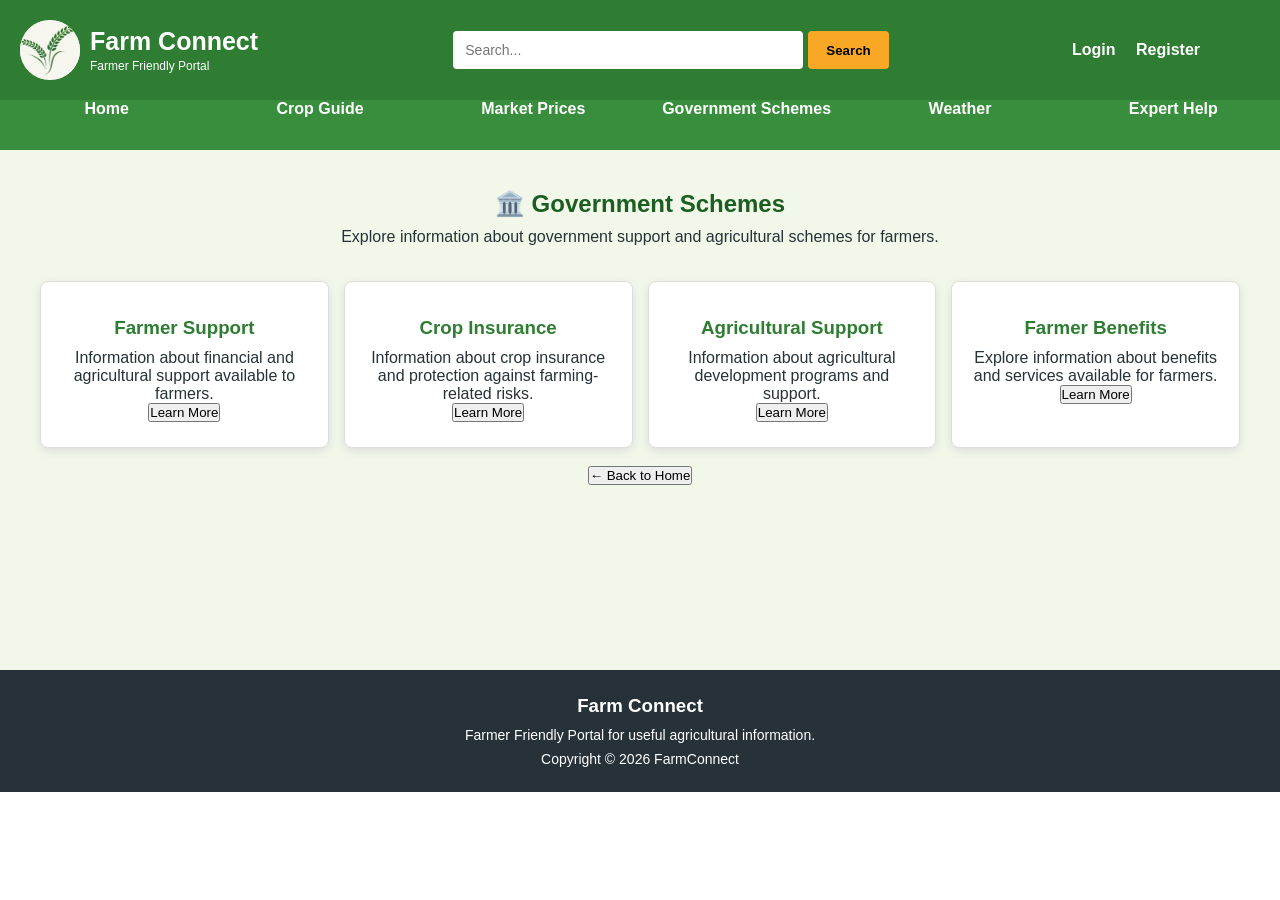
<file: government-schemes.html>
<!DOCTYPE html>
<html lang="en">

<head>
    <meta charset="UTF-8">
    <meta name="viewport" content="width=device-width, initial-scale=1.0">

    <title>Farm Connect - Government Schemes</title>

    <link rel="stylesheet" href="style.css">
</head>

<body>

    <div class="container">

        <header class="header">

            <div class="logo">
                <img src="logo.jpeg" alt="Farm Connect Logo">

                <div>
                    <h2>Farm Connect</h2>
                    <small>Farmer Friendly Portal</small>
                </div>
            </div>

            <div class="search">
                <input type="text" id="searchInput" placeholder="Search...">
                <button id="searchBtn">Search</button>
            </div>

            <div class="account">
                <a href="login.html">Login</a>
                <a href="register.html">Register</a>
            </div>

        </header>


        <nav class="categories">

            <a href="index.html">Home</a>
            <a href="crop-guide.html">Crop Guide</a>
            <a href="market-prices.html">Market Prices</a>
            <a href="government-schemes.html">Government Schemes</a>
            <a href="weather.html">Weather</a>
            <a href="expert-help.html">Expert Help</a>

        </nav>


        <section class="dashboard">

            <h1>🏛️ Government Schemes</h1>

            <p>
                Explore information about government support and
                agricultural schemes for farmers.
            </p>


            <div class="dashboard-grid">

                <div class="dashboard-card">
                    <h3>Farmer Support</h3>

                    <p>
                        Information about financial and agricultural
                        support available to farmers.
                    </p>

                    <button onclick="alert('Farmer Support selected')">
                        Learn More
                    </button>
                </div>


                <div class="dashboard-card">
                    <h3>Crop Insurance</h3>

                    <p>
                        Information about crop insurance and protection
                        against farming-related risks.
                    </p>

                    <button onclick="alert('Crop Insurance selected')">
                        Learn More
                    </button>
                </div>


                <div class="dashboard-card">
                    <h3>Agricultural Support</h3>

                    <p>
                        Information about agricultural development
                        programs and support.
                    </p>

                    <button onclick="alert('Agricultural Support selected')">
                        Learn More
                    </button>
                </div>


                <div class="dashboard-card">
                    <h3>Farmer Benefits</h3>

                    <p>
                        Explore information about benefits and services
                        available for farmers.
                    </p>

                    <button onclick="alert('Farmer Benefits selected')">
                        Learn More
                    </button>
                </div>

            </div>


            <br>

            <button onclick="window.location.href='index.html'">
                ← Back to Home
            </button>

        </section>


        <footer class="footer">

            <h3>Farm Connect</h3>

            <p>
                Farmer Friendly Portal for useful agricultural information.
            </p>

            <p>
                Copyright © 2026 FarmConnect
            </p>

        </footer>

    </div>


    <script src="script.js"></script>

</body>

</html>
</file>
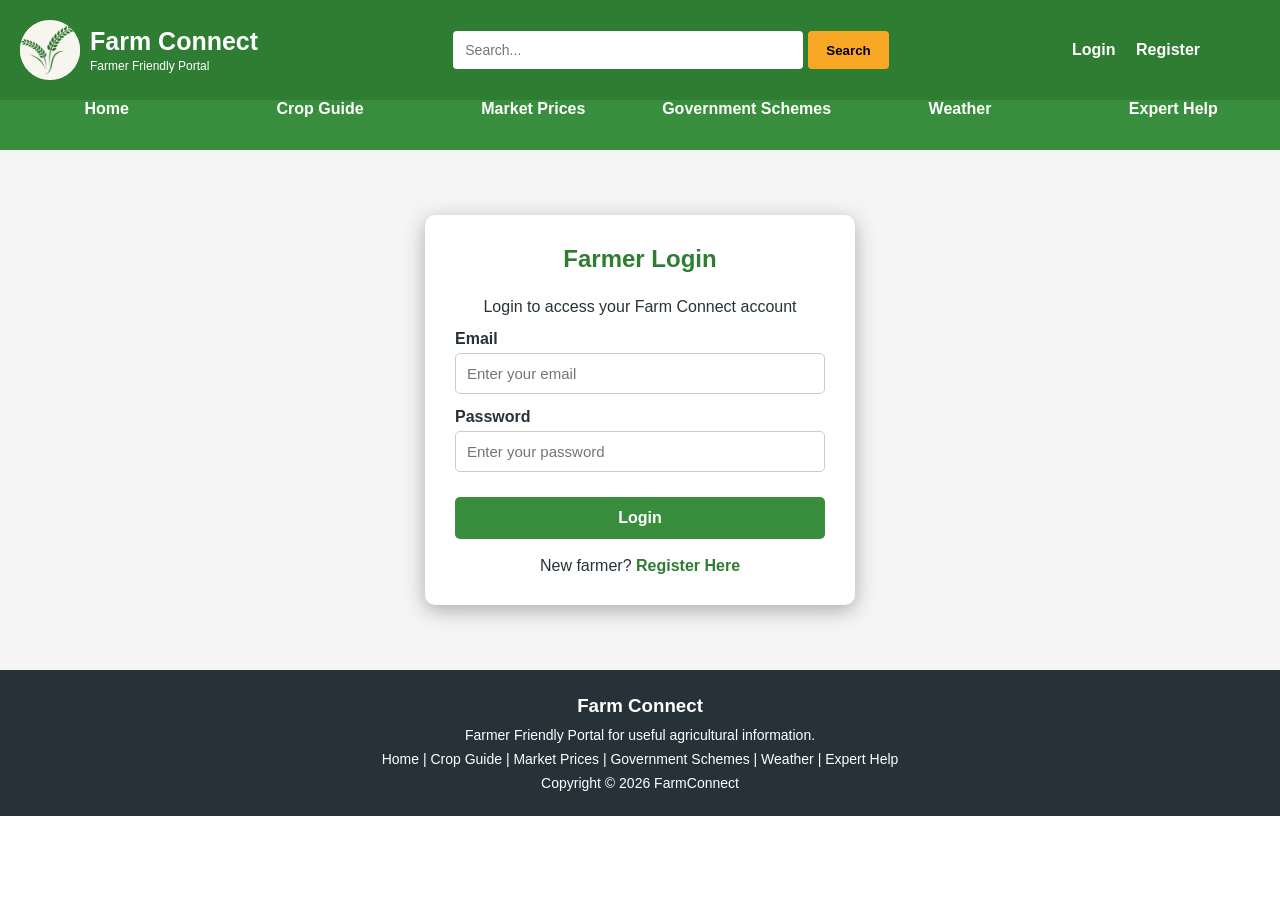
<file: login.html>
<!DOCTYPE html>
<html lang="en">

<head>
    <meta charset="UTF-8">
    <meta name="viewport" content="width=device-width, initial-scale=1.0">

    <title>Farm Connect - Login</title>

    <link rel="stylesheet" href="style.css">
</head>

<body>

    <div class="container">

        <!-- HEADER -->
        <header class="header">

            <div class="logo">
                <img src="logo.jpeg" alt="Farm Connect Logo">

                <div>
                    <h2>Farm Connect</h2>
                    <small>Farmer Friendly Portal</small>
                </div>
            </div>

            <div class="search">
                <input type="text" id="searchInput" placeholder="Search...">
                <button id="searchBtn">Search</button>
            </div>

            <div class="account">
                <a href="login.html">Login</a>
                <a href="register.html">Register</a>
            </div>

        </header>


        <!-- CATEGORIES -->
        <nav class="categories">

            <a href="index.html">Home</a>
            <a href="crop-guide.html">Crop Guide</a>
            <a href="market-prices.html">Market Prices</a>
            <a href="government-schemes.html">Government Schemes</a>
            <a href="weather.html">Weather</a>
            <a href="expert-help.html">Expert Help</a>

        </nav>


        <!-- LOGIN SECTION -->
        <section class="auth-section">

            <div class="auth-box">

                <h2>Farmer Login</h2>

                <p>Login to access your Farm Connect account</p>


                <form id="loginForm">

                    <label for="email">Email</label>

                    <input
                        type="email"
                        id="email"
                        placeholder="Enter your email"
                        required
                    >


                    <label for="password">Password</label>

                    <input
                        type="password"
                        id="password"
                        placeholder="Enter your password"
                        required
                    >


                    <button type="submit">Login</button>

                </form>


                <p>
                    New farmer?
                    <a href="register.html">Register Here</a>
                </p>

            </div>

        </section>


        <!-- FOOTER -->
        <footer class="footer">

            <h3>Farm Connect</h3>

            <p>
                Farmer Friendly Portal for useful agricultural information.
            </p>

            <p>
                Home | Crop Guide | Market Prices | Government Schemes | Weather | Expert Help
            </p>

            <p>
                Copyright © 2026 FarmConnect
            </p>

        </footer>

    </div>


    <!-- JAVASCRIPT -->
    <script src="script.js"></script>

</body>

</html>
</file>
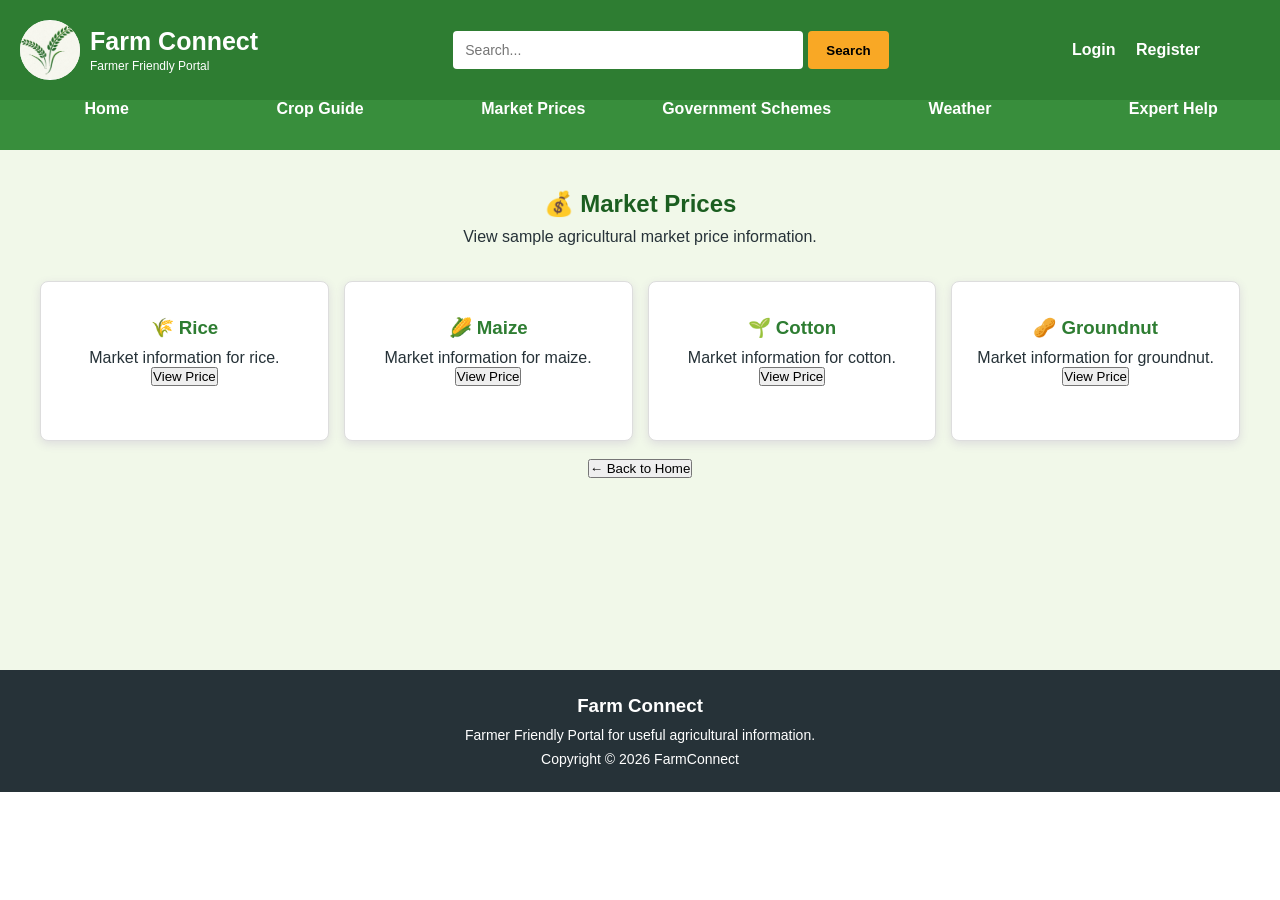
<file: market-prices.html>
<!DOCTYPE html>
<html lang="en">

<head>
    <meta charset="UTF-8">
    <meta name="viewport" content="width=device-width, initial-scale=1.0">

    <title>Farm Connect - Market Prices</title>

    <link rel="stylesheet" href="style.css">
</head>

<body>

    <div class="container">

        <header class="header">

            <div class="logo">
                <img src="logo.jpeg" alt="Farm Connect Logo">

                <div>
                    <h2>Farm Connect</h2>
                    <small>Farmer Friendly Portal</small>
                </div>
            </div>

            <div class="search">
                <input type="text" id="searchInput" placeholder="Search...">
                <button id="searchBtn">Search</button>
            </div>

            <div class="account">
                <a href="login.html">Login</a>
                <a href="register.html">Register</a>
            </div>

        </header>


        <nav class="categories">

            <a href="index.html">Home</a>
            <a href="crop-guide.html">Crop Guide</a>
            <a href="market-prices.html">Market Prices</a>
            <a href="government-schemes.html">Government Schemes</a>
            <a href="weather.html">Weather</a>
            <a href="expert-help.html">Expert Help</a>

        </nav>


        <section class="dashboard">

            <h1>💰 Market Prices</h1>

            <p>
                View sample agricultural market price information.
            </p>


            <div class="dashboard-grid">

                <div class="dashboard-card">
                    <h3>🌾 Rice</h3>
                    <p>Market information for rice.</p>
                    <button onclick="alert('Rice market information selected')">
                        View Price
                    </button>
                </div>


                <div class="dashboard-card">
                    <h3>🌽 Maize</h3>
                    <p>Market information for maize.</p>
                    <button onclick="alert('Maize market information selected')">
                        View Price
                    </button>
                </div>


                <div class="dashboard-card">
                    <h3>🌱 Cotton</h3>
                    <p>Market information for cotton.</p>
                    <button onclick="alert('Cotton market information selected')">
                        View Price
                    </button>
                </div>


                <div class="dashboard-card">
                    <h3>🥜 Groundnut</h3>
                    <p>Market information for groundnut.</p>
                    <button onclick="alert('Groundnut market information selected')">
                        View Price
                    </button>
                </div>

            </div>


            <br>

            <button onclick="window.location.href='index.html'">
                ← Back to Home
            </button>

        </section>


        <footer class="footer">

            <h3>Farm Connect</h3>

            <p>
                Farmer Friendly Portal for useful agricultural information.
            </p>

            <p>
                Copyright © 2026 FarmConnect
            </p>

        </footer>

    </div>


    <script src="script.js"></script>

</body>

</html>
</file>
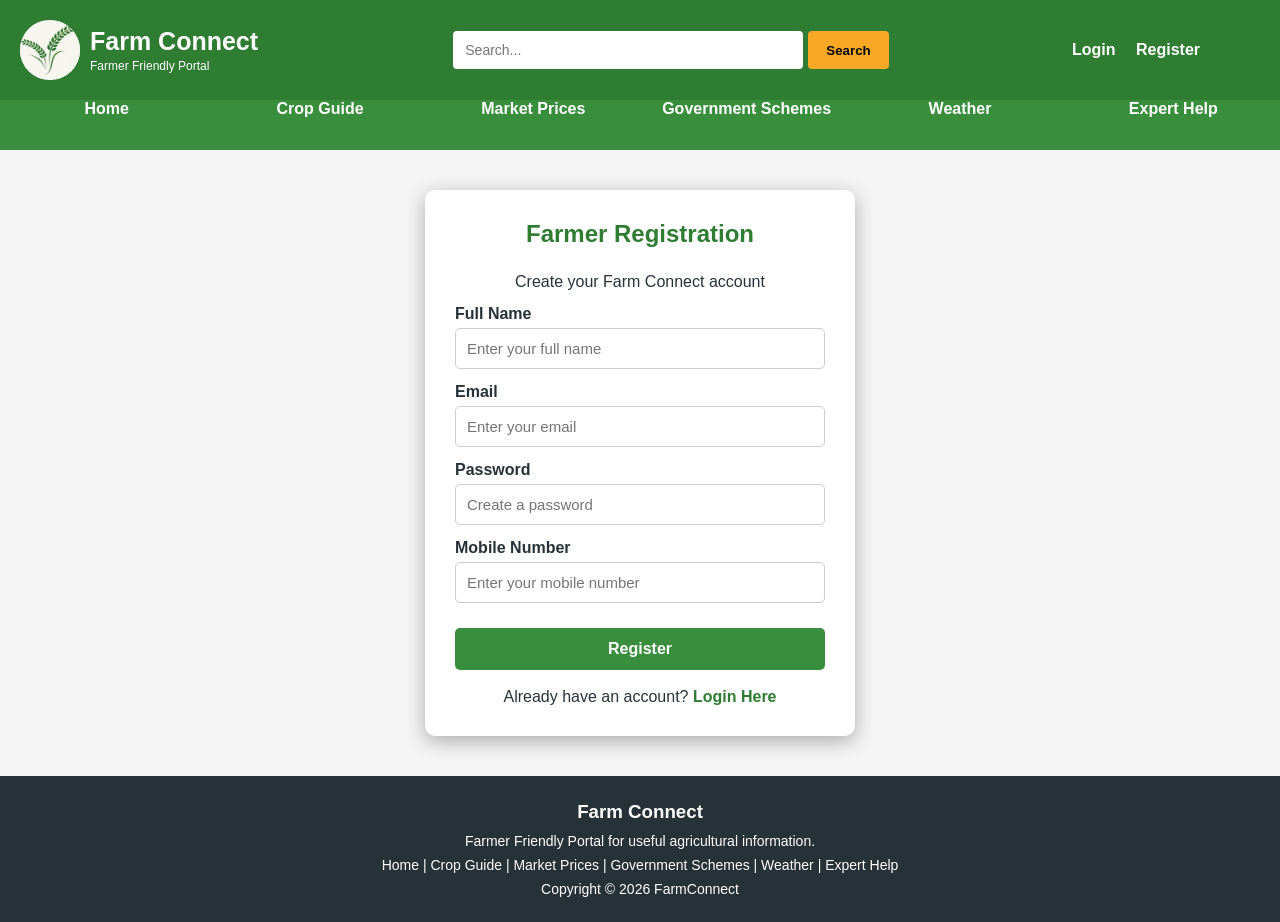
<file: register.html>
<!DOCTYPE html>
<html lang="en">

<head>
    <meta charset="UTF-8">
    <meta name="viewport" content="width=device-width, initial-scale=1.0">

    <title>Farm Connect - Register</title>

    <link rel="stylesheet" href="style.css">
</head>

<body>

    <div class="container">

        <!-- HEADER -->
        <header class="header">

            <div class="logo">
                <img src="logo.jpeg" alt="Farm Connect Logo">

                <div>
                    <h2>Farm Connect</h2>
                    <small>Farmer Friendly Portal</small>
                </div>
            </div>

            <div class="search">
                <input type="text" id="searchInput" placeholder="Search...">
                <button id="searchBtn">Search</button>
            </div>

            <div class="account">
                <a href="login.html">Login</a>
                <a href="register.html">Register</a>
            </div>

        </header>


        <!-- CATEGORIES -->
        <nav class="categories">

            <a href="index.html">Home</a>
            <a href="crop-guide.html">Crop Guide</a>
            <a href="market-prices.html">Market Prices</a>
            <a href="government-schemes.html">Government Schemes</a>
            <a href="weather.html">Weather</a>
            <a href="expert-help.html">Expert Help</a>

        </nav>


        <!-- REGISTER SECTION -->
        <section class="auth-section">

            <div class="auth-box">

                <h2>Farmer Registration</h2>

                <p>Create your Farm Connect account</p>


                <form id="registerForm">

                    <label for="name">Full Name</label>

                    <input
                        type="text"
                        id="name"
                        placeholder="Enter your full name"
                        required
                    >


                    <label for="email">Email</label>

                    <input
                        type="email"
                        id="email"
                        placeholder="Enter your email"
                        required
                    >


                    <label for="password">Password</label>

                    <input
                        type="password"
                        id="password"
                        placeholder="Create a password"
                        required
                    >


                    <label for="mobile">Mobile Number</label>

                    <input
                        type="tel"
                        id="mobile"
                        placeholder="Enter your mobile number"
                        required
                    >


                    <button type="submit">Register</button>

                </form>


                <p>
                    Already have an account?
                    <a href="login.html">Login Here</a>
                </p>

            </div>

        </section>


        <!-- FOOTER -->
        <footer class="footer">

            <h3>Farm Connect</h3>

            <p>
                Farmer Friendly Portal for useful agricultural information.
            </p>

            <p>
                Home | Crop Guide | Market Prices | Government Schemes | Weather | Expert Help
            </p>

            <p>
                Copyright © 2026 FarmConnect
            </p>

        </footer>

    </div>


    <!-- JAVASCRIPT -->
    <script src="script.js"></script>

</body>

</html>
</file>
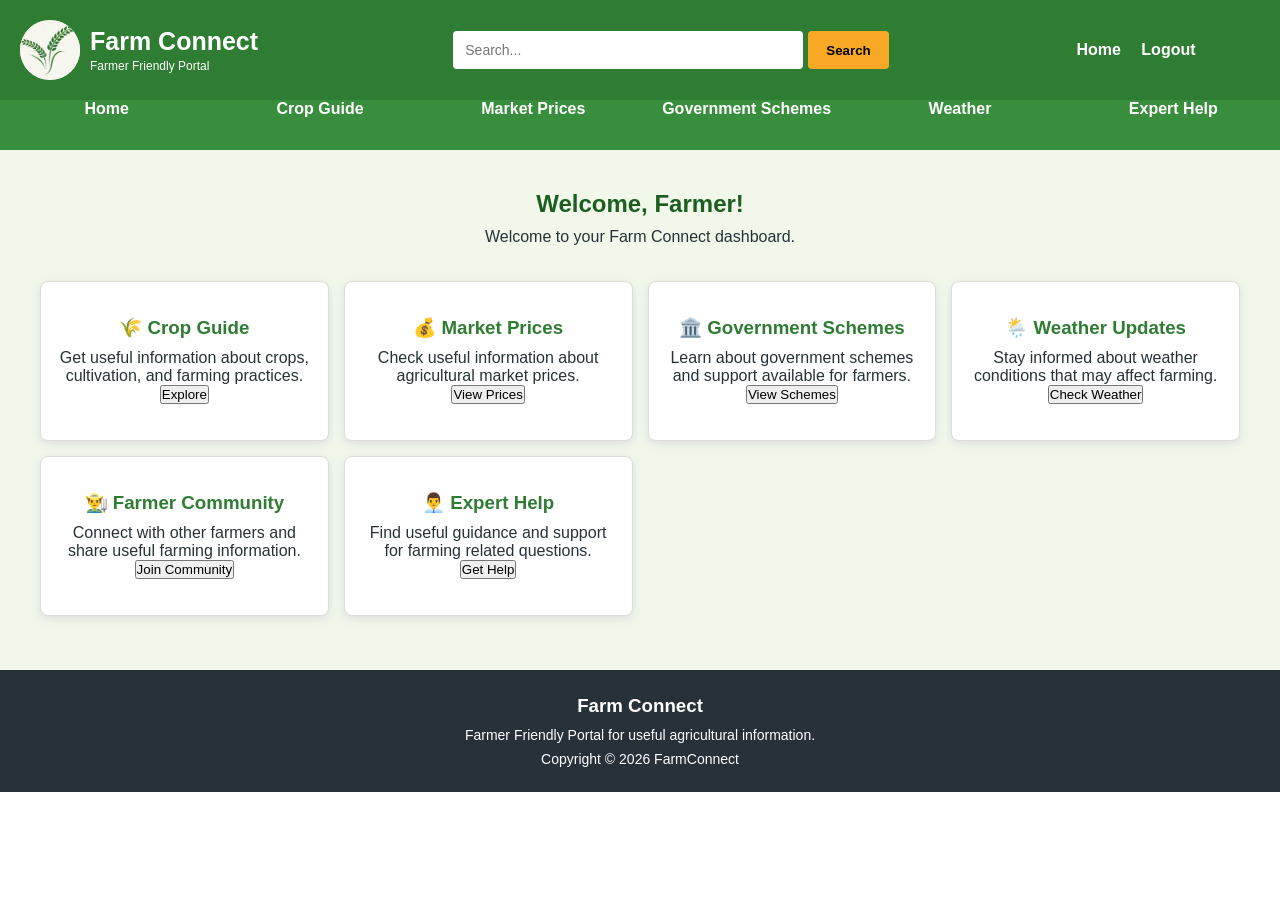
<file: user.html>
<!DOCTYPE html>
<html lang="en">

<head>
    <meta charset="UTF-8">
    <meta name="viewport" content="width=device-width, initial-scale=1.0">

    <title>Farm Connect - User Dashboard</title>

    <link rel="stylesheet" href="style.css">
</head>

<body>

    <div class="container">

        <!-- HEADER -->
        <header class="header">

            <div class="logo">
                <img src="logo.jpeg" alt="Farm Connect Logo">

                <div>
                    <h2>Farm Connect</h2>
                    <small>Farmer Friendly Portal</small>
                </div>
            </div>

            <div class="search">
                <input type="text" id="searchInput" placeholder="Search...">
                <button id="searchBtn">Search</button>
            </div>

            <div class="account">
                <a href="index.html">Home</a>
                <a href="login.html">Logout</a>
            </div>

        </header>


        <!-- CATEGORIES -->
        <nav class="categories">

            <a href="index.html">Home</a>
            <a href="crop-guide.html">Crop Guide</a>
            <a href="market-prices.html">Market Prices</a>
            <a href="government-schemes.html">Government Schemes</a>
            <a href="weather.html">Weather</a>
            <a href="expert-help.html">Expert Help</a>

        </nav>


        <!-- USER DASHBOARD -->
        <section class="dashboard">

            <h1 id="welcomeMessage">Welcome, Farmer!</h1>

            <p>
                Welcome to your Farm Connect dashboard.
            </p>


            <div class="dashboard-grid">

                <div class="dashboard-card">
                    <h3>🌾 Crop Guide</h3>
                    <p>
                        Get useful information about crops, cultivation,
                        and farming practices.
                    </p>
                    <button onclick="alert('Crop Guide selected')">
                        Explore
                    </button>
                </div>


                <div class="dashboard-card">
                    <h3>💰 Market Prices</h3>
                    <p>
                        Check useful information about agricultural
                        market prices.
                    </p>
                    <button onclick="alert('Market Prices selected')">
                        View Prices
                    </button>
                </div>


                <div class="dashboard-card">
                    <h3>🏛️ Government Schemes</h3>
                    <p>
                        Learn about government schemes and support
                        available for farmers.
                    </p>
                    <button onclick="alert('Government Schemes selected')">
                        View Schemes
                    </button>
                </div>


                <div class="dashboard-card">
                    <h3>🌦️ Weather Updates</h3>
                    <p>
                        Stay informed about weather conditions that
                        may affect farming.
                    </p>
                    <button onclick="alert('Weather Updates selected')">
                        Check Weather
                    </button>
                </div>


                <div class="dashboard-card">
                    <h3>👨‍🌾 Farmer Community</h3>
                    <p>
                        Connect with other farmers and share useful
                        farming information.
                    </p>
                    <button onclick="alert('Farmer Community selected')">
                        Join Community
                    </button>
                </div>


                <div class="dashboard-card">
                    <h3>👨‍💼 Expert Help</h3>
                    <p>
                        Find useful guidance and support for farming
                        related questions.
                    </p>
                    <button onclick="alert('Expert Help selected')">
                        Get Help
                    </button>
                </div>

            </div>

        </section>


        <!-- FOOTER -->
        <footer class="footer">

            <h3>Farm Connect</h3>

            <p>
                Farmer Friendly Portal for useful agricultural information.
            </p>

            <p>
                Copyright © 2026 FarmConnect
            </p>

        </footer>

    </div>


    <!-- JAVASCRIPT -->
    <script src="script.js"></script>

</body>

</html>
</file>
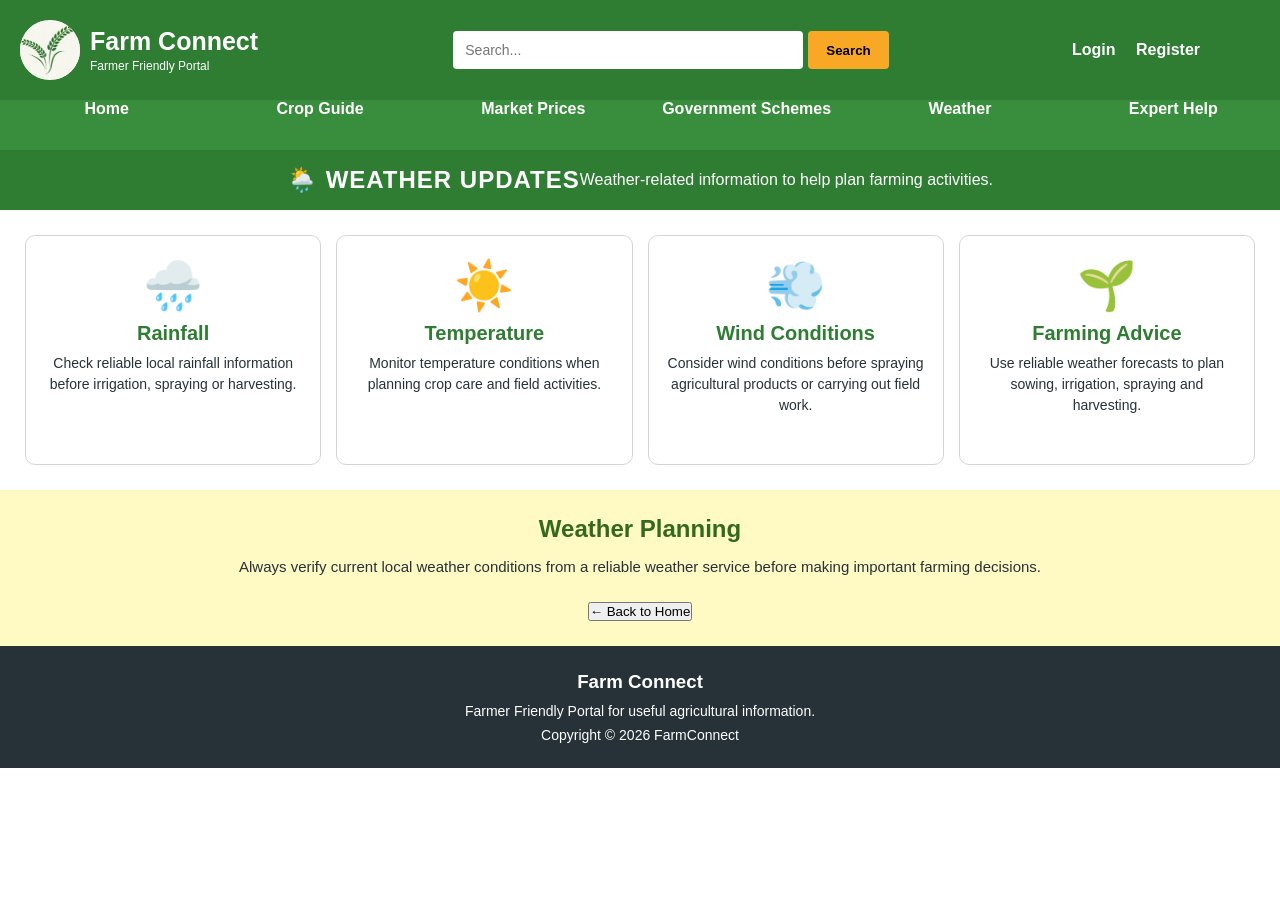
<file: weather.html>
<!DOCTYPE html>
<html lang="en">
<head>
    <meta charset="UTF-8">
    <meta name="viewport" content="width=device-width, initial-scale=1.0">
    <title>Farm Connect - Weather</title>
    <link rel="stylesheet" href="style.css">
</head>
<body>
<div class="container">
    <header class="header">
        <div class="logo">
            <img src="logo.jpeg" alt="Farm Connect Logo">
            <div>
                <h2>Farm Connect</h2>
                <small>Farmer Friendly Portal</small>
            </div>
        </div>
        <div class="search">
            <input type="text" id="searchInput" placeholder="Search...">
            <button id="searchBtn">Search</button>
        </div>
        <div class="account">
            <a href="login.html">Login</a>
            <a href="register.html">Register</a>
        </div>
    </header>

    <nav class="categories">
        <a href="index.html">Home</a>
        <a href="crop-guide.html">Crop Guide</a>
        <a href="market-prices.html">Market Prices</a>
        <a href="government-schemes.html">Government Schemes</a>
        <a href="weather.html">Weather</a>
        <a href="expert-help.html">Expert Help</a>
    </nav>

    <section class="product-title">
        <h2>🌦️ WEATHER UPDATES</h2>
        <p>Weather-related information to help plan farming activities.</p>
    </section>

    <section class="products">
        <div class="product">
            <div class="card-icon">🌧️</div>
            <h3>Rainfall</h3>
            <p>Check reliable local rainfall information before irrigation, spraying or harvesting.</p>
        </div>

        <div class="product">
            <div class="card-icon">☀️</div>
            <h3>Temperature</h3>
            <p>Monitor temperature conditions when planning crop care and field activities.</p>
        </div>

        <div class="product">
            <div class="card-icon">💨</div>
            <h3>Wind Conditions</h3>
            <p>Consider wind conditions before spraying agricultural products or carrying out field work.</p>
        </div>

        <div class="product">
            <div class="card-icon">🌱</div>
            <h3>Farming Advice</h3>
            <p>Use reliable weather forecasts to plan sowing, irrigation, spraying and harvesting.</p>
        </div>
    </section>

    <section class="offers">
        <h2>Weather Planning</h2>
        <p>Always verify current local weather conditions from a reliable weather service before making important farming decisions.</p>
        <br>
        <button onclick="window.location.href='index.html'">← Back to Home</button>
    </section>

    <footer class="footer">
        <h3>Farm Connect</h3>
        <p>Farmer Friendly Portal for useful agricultural information.</p>
        <p>Copyright © 2026 FarmConnect</p>
    </footer>
</div>
<script src="script.js"></script>
</body>
</html>
</file>
<file: style.css>
* {
    margin: 0;
    padding: 0;
    box-sizing: border-box;
}

body {
    font-family: Arial, sans-serif;
    background-color: white;
    color: #263238;
}

.container {
    display: grid;
    grid-template-columns: repeat(4, 1fr);

    grid-template-areas:
        "header header header header"
        "menu menu menu menu"
        "banner banner banner banner"
        "title title title title"
        "products products products products"
        "offers offers offers offers"
        "services services services services"
        "footer footer footer footer";
}


/* =========================
   HEADER
========================= */

.header {
    grid-area: header;

    display: grid;
    grid-template-columns: 25% 55% 20%;

    align-items: center;

    min-height: 100px;

    padding: 10px 20px;

    background-color: #2E7D32;
}

.logo {
    display: flex;
    align-items: center;

    gap: 10px;

    color: white;
}

.logo img {
    width: 60px;
    height: 60px;

    object-fit: contain;

    background-color: white;

    border-radius: 50%;
}

.logo h2 {
    font-size: 25px;
}

.logo small {
    font-size: 12px;
}


/* =========================
   SEARCH
========================= */

.search {
    display: flex;

    justify-content: center;
    align-items: center;

    gap: 5px;
}

.search input {
    width: 350px;
    height: 38px;

    padding: 8px 12px;

    border: none;

    border-radius: 4px;

    font-size: 14px;
}

.search input:focus {
    outline: none;
}

.search button {
    height: 38px;

    padding: 0 18px;

    border: none;

    border-radius: 4px;

    background-color: #F9A825;

    color: black;

    font-weight: bold;

    cursor: pointer;
}

.search button:hover {
    background-color: #F57F17;
}

.search button:focus {
    outline: none;
}


/* =========================
   ACCOUNT
========================= */

.account {
    color: white;

    text-align: center;

    white-space: nowrap;
}

.account a {
    color: white;

    text-decoration: none;

    font-weight: bold;

    margin: 0 8px;
}

.account a:visited {
    color: white;
}

.account a:hover {
    color: white;

    text-decoration: underline;
}

.account a:active {
    color: white;

    outline: none;
}

.account a:focus {
    color: white;

    outline: none;
}


/* =========================
   CATEGORY MENU
========================= */

.categories {
    grid-area: menu;

    display: grid;

    grid-template-columns: repeat(6, 1fr);

    min-height: 50px;

    background-color: #388E3C;

    color: white;

    text-align: center;
}

.categories div {
    min-height: 50px;

    display: flex;

    justify-content: center;
    align-items: center;

    font-weight: bold;

    cursor: pointer;

    padding: 8px;
}

.categories div:hover {
    background-color: #1B5E20;
}


/* =========================
   CATEGORY LINKS
========================= */

.categories a {
    color: white;

    text-decoration: none;

    font-weight: bold;
}

.categories a:visited {
    color: white;
}

.categories a:hover {
    color: white;

    text-decoration: none;
}

.categories a:focus {
    color: white;

    outline: none;
}


/* =========================
   BANNER
========================= */

.banner {
    grid-area: banner;

    width: 100%;

    padding: 10px;

    background-color: #F1F8E9;

    overflow: hidden;
}

.slider {
    display: flex;

    width: 300%;

    animation: slide 12s infinite;
}

.slide {
    width: 33.3333%;

    height: 300px;

    display: flex;

    flex-direction: column;

    justify-content: center;
    align-items: center;

    text-align: center;

    padding: 20px;

    background: linear-gradient(
        135deg,
        #A5D6A7,
        #FFF9C4
    );
}

.slide-icon {
    font-size: 65px;

    margin-bottom: 10px;
}

.slide h1 {
    font-size: 36px;

    margin: 10px;

    color: #1B5E20;
}

.slide p {
    font-size: 18px;

    max-width: 700px;
}


/* =========================
   BANNER ANIMATION
========================= */

@keyframes slide {

    0%, 28% {
        transform: translateX(0);
    }

    33%, 61% {
        transform: translateX(-33.3333%);
    }

    66%, 94% {
        transform: translateX(-66.6666%);
    }

    100% {
        transform: translateX(0);
    }
}


/* =========================
   FARMER SERVICES TITLE
========================= */

.product-title {
    grid-area: title;

    display: flex;

    justify-content: center;
    align-items: center;

    min-height: 60px;

    background-color: #2E7D32;

    color: white;

    text-align: center;
}

.product-title h2 {
    font-size: 24px;

    letter-spacing: 1px;
}


/* =========================
   SERVICE CARDS
========================= */

.products {
    grid-area: products;

    display: grid;

    grid-template-columns: repeat(4, 1fr);

    gap: 15px;

    padding: 25px;

    background-color: white;
}

.product {
    text-align: center;

    padding: 22px 15px;

    border: 1px solid #D5D5D5;

    border-radius: 10px;

    min-height: 230px;

    background-color: white;

    transition: 0.3s;
}

.product:hover {
    transform: translateY(-5px);

    box-shadow: 0 7px 18px #cccccc;
}

.card-icon {
    font-size: 48px;

    margin-bottom: 8px;
}

.product h3 {
    margin: 8px 0;

    color: #2E7D32;

    font-size: 20px;
}

.product p {
    min-height: 55px;

    line-height: 1.5;

    font-size: 14px;
}

.product input {
    padding: 10px 18px;

    background-color: #388E3C;

    color: white;

    border: none;

    cursor: pointer;

    border-radius: 5px;

    margin-top: 12px;

    font-weight: bold;
}

.product input:hover {
    background-color: #1B5E20;
}

.product input:focus {
    outline: none;
}


/* =========================
   HIGHLIGHTS
========================= */

.offers {
    grid-area: offers;

    background-color: #FFF9C4;

    text-align: center;

    padding: 25px;
}

.offers h2 {
    margin-bottom: 15px;

    color: #33691E;
}

.offers p {
    margin: 9px;

    font-size: 15px;
}


/* =========================
   SERVICES
========================= */

.services {
    grid-area: services;

    display: grid;

    grid-template-columns: repeat(4, 1fr);

    background-color: #E8F5E9;

    text-align: center;

    padding: 30px 20px;

    gap: 15px;
}

.services div {
    padding: 10px;
}

.services h3 {
    color: #2E7D32;

    margin-bottom: 8px;
}

.services p {
    font-size: 14px;
}


/* =========================
   FOOTER
========================= */

.footer {
    grid-area: footer;

    background-color: #263238;

    color: white;

    text-align: center;

    padding: 25px;
}

.footer h2 {
    margin-bottom: 10px;
}

.footer h3 {
    margin-bottom: 10px;
}

.footer p {
    margin-top: 8px;

    font-size: 14px;
}


/* =========================
   LOGIN / REGISTER
========================= */

.auth-section {
    grid-column: 1 / -1;

    min-height: 520px;

    display: grid;

    place-items: center;

    padding: 40px 20px;

    background-color: #F5F5F5;
}

.auth-box {
    width: 430px;

    max-width: 100%;

    padding: 30px;

    background-color: white;

    border-radius: 10px;

    box-shadow: 0 5px 20px #aaaaaa;
}

.auth-box h2 {
    text-align: center;

    color: #2E7D32;

    margin-bottom: 25px;
}

.auth-box label {
    display: block;

    margin-top: 14px;

    margin-bottom: 5px;

    font-weight: bold;
}

.auth-box input {
    width: 100%;

    padding: 11px;

    border: 1px solid #cccccc;

    border-radius: 5px;

    font-size: 15px;
}

.auth-box input:focus {
    outline: none;

    border-color: #388E3C;
}

.auth-box button {
    width: 100%;

    padding: 12px;

    margin-top: 25px;

    border: none;

    border-radius: 5px;

    background-color: #388E3C;

    color: white;

    font-size: 16px;

    font-weight: bold;

    cursor: pointer;
}

.auth-box button:hover {
    background-color: #1B5E20;
}

.auth-box button:focus {
    outline: none;
}

.auth-box p {
    text-align: center;

    margin-top: 18px;
}

.auth-box a {
    color: #2E7D32;

    font-weight: bold;

    text-decoration: none;
}

.auth-box a:visited {
    color: #2E7D32;
}

.auth-box a:hover {
    color: #1B5E20;

    text-decoration: underline;
}

.auth-box a:focus {
    outline: none;
}


/* =========================
   DASHBOARD
========================= */

.dashboard {
    grid-column: 1 / -1;

    min-height: 520px;

    padding: 40px;

    text-align: center;

    background-color: #F1F8E9;
}

.dashboard h1 {
    color: #1B5E20;

    margin-bottom: 10px;
}

.dashboard h2 {
    margin-bottom: 12px;
}

.dashboard-grid {
    display: grid;

    grid-template-columns: repeat(4, 1fr);

    gap: 15px;

    margin-top: 35px;
}

.dashboard-card {
    background-color: white;

    border: 1px solid #dddddd;

    border-radius: 8px;

    padding: 25px 15px;

    min-height: 160px;

    box-shadow: 0 3px 10px #dddddd;
}

.dashboard-card span {
    font-size: 40px;
}

.dashboard-card h3 {
    color: #2E7D32;

    margin: 10px 0;
}


/* =========================
   ALL LINKS
========================= */

a {
    outline: none;
}

a:focus {
    outline: none;
}


/* =========================
   RESPONSIVE DESIGN
========================= */

@media (max-width: 768px) {

    .header {
        grid-template-columns: 1fr;

        height: auto;

        gap: 15px;

        text-align: center;
    }

    .logo {
        justify-content: center;
    }

    .search {
        width: 100%;
    }

    .search input {
        width: 70%;
    }

    .account {
        padding-bottom: 10px;
    }

    .categories {
        grid-template-columns: repeat(3, 1fr);

        height: auto;
    }

    .categories div {
        padding: 12px 5px;
    }

    .products {
        grid-template-columns: repeat(2, 1fr);
    }

    .services {
        grid-template-columns: repeat(2, 1fr);
    }

    .dashboard-grid {
        grid-template-columns: repeat(2, 1fr);
    }

    .dashboard {
        padding: 25px 15px;
    }
}


/* =========================
   SMALL MOBILE
========================= */

@media (max-width: 480px) {

    .products,
    .services,
    .dashboard-grid {
        grid-template-columns: 1fr;
    }

    .categories {
        grid-template-columns: repeat(2, 1fr);
    }

    .slide h1 {
        font-size: 25px;
    }

    .slide p {
        font-size: 15px;
    }

    .logo img {
        width: 50px;

        height: 50px;
    }
}
</file>
